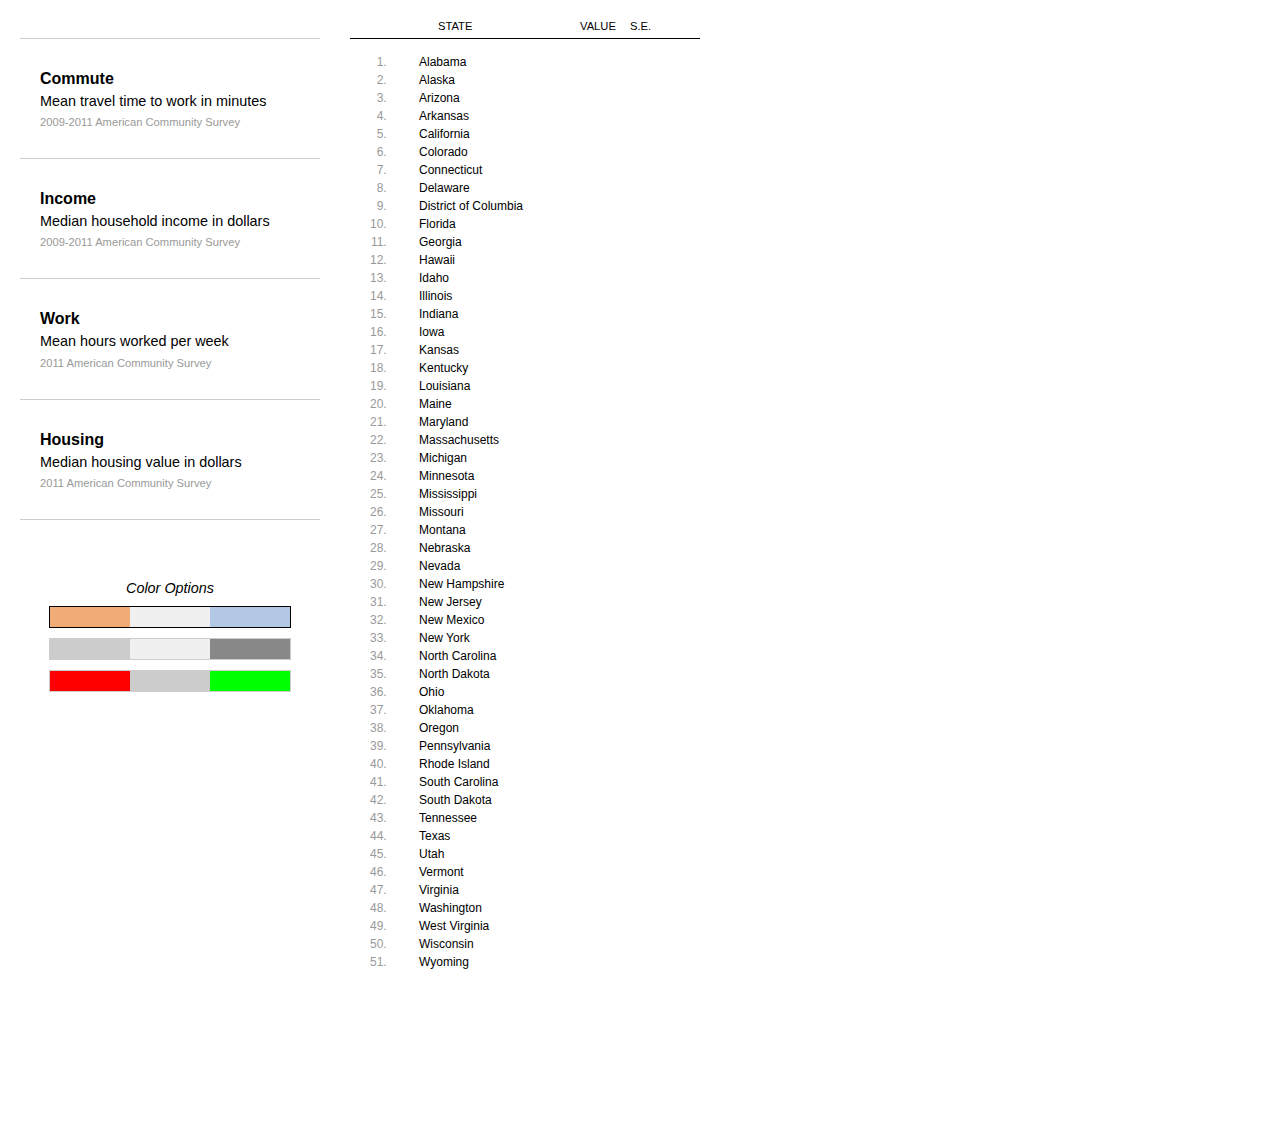
<file: 201409-sorted-list-tutorial/index.html>
<!DOCTYPE html PUBLIC "-//W3C//DTD HTML 4.01//EN"
   "http://www.w3.org/TR/html4/strict.dtd">

<html lang="en">
<head>
	<meta http-equiv="Content-Type" content="text/html; charset=utf-8">
	<title>Sorting List of Uncertainty</title>
	<link rel="stylesheet" href="./css/uncertainty.css" type="text/css" media="screen"/>
	<script src="./js/jquery-1.10.2.min.js"></script>
	<script src="./js/jquery.color.js"></script>
</head>
<body>
<div id="content">
    
    <div id="filters">
        <div class="dataset" data-filename="./data/mean-travel-time.json">
            <h2>Commute</h2>
            <div class="description">
                Mean travel time to work in minutes
            </div>
            <div class="source">2009-2011 American Community Survey</div>
        </div>
        <div class="dataset" data-filename="./data/median-household-income.json">
            <h2>Income</h2>
            <div class="description">
                Median household income in dollars
            </div>
            <div class="source">2009-2011 American Community Survey</div>
        </div>
        <div class="dataset" data-filename="./data/mean-hours-worked.json">
            <h2>Work</h2>
            <div class="description">
                Mean hours worked per week
            </div>
            <div class="source">2011 American Community Survey</div>
        </div>
        <div class="dataset" data-filename="./data/median-housing-value.json">
            <h2>Housing</h2>
            <div class="description">
                Median housing value in dollars
            </div>
            <div class="source">2011 American Community Survey</div>
        </div>
        
        
        <div id="color-schemes">
            <h3>Color Options</h2>
            
            <div id="blue-orange" class="scheme current" lo="#f1ac75" neu="#f0f0f0" hi="#b3c8e4">
                <div class="lo" style="background-color:#f1ac75"></div>
                <div class="neu" style="background-color:#f0f0f0"></div>
                <div class="hi" style="background-color:#b3c8e4"></div>
            </div>
            
            
            <div id="bw" class="scheme" lo="#ccc" neu="#f0f0f0" hi="#888">
                <div class="lo" style="background-color:#ccc"></div>
                <div class="neu" style="background-color:#f0f0f0"></div>
                <div class="hi" style="background-color:#888"></div>
            </div>
            
            <div id="red-green" class="scheme" lo="#ff0000" hi="#00ff00" neu="#ccc">
                <div class="lo" style="background-color:#ff0000"></div>
                <div class="neu" style="background-color:#ccc"></div>
                <div class="hi" style="background-color:#00ff00"></div>
            </div>
            
        </div><!-- @end color-schemes -->
        
    </div><!-- @end filters -->


    <div id="rankings">
        <div id="states-header">
            <span class="s">State</span>
            <span class="v">Value</span>
            <span class="se">S.E.</span>
        </div>
        
        <ol id="numranks"><li></li><li></li><li></li><li></li><li></li><li></li><li></li><li></li><li></li><li></li><li></li><li></li><li></li><li></li><li></li><li></li><li></li><li></li><li></li><li></li><li></li><li></li><li></li><li></li><li></li><li></li><li></li><li></li><li></li><li></li><li></li><li></li><li></li><li></li><li></li><li></li><li></li><li></li><li></li><li></li><li></li><li></li><li></li><li></li><li></li><li></li><li></li><li></li><li></li><li></li><li></li></ol>
        <ul id="states"><li id="AL">Alabama<div class="val"></div><div class="se"></div><div class="se"></div></li><li id="AK">Alaska<div class="val"></div><div class="se"></div><div class="se"></div></li><li id="AZ">Arizona<div class="val"></div><div class="se"></div><div class="se"></div></li><li id="AR">Arkansas<div class="val"></div><div class="se"></div></li><li id="CA">California<div class="val"></div><div class="se"></div></li><li id="CO">Colorado<div class="val"></div><div class="se"></div></li><li id="CT">Connecticut<div class="val"></div><div class="se"></div></li><li id="DE">Delaware<div class="val"></div><div class="se"></div></li><li id="DC">District of Columbia<div class="val"></div><div class="se"></div></li><li id="FL">Florida<div class="val"></div><div class="se"></div></li><li id="GA">Georgia<div class="val"></div><div class="se"></div></li><li id="HI">Hawaii<div class="val"></div><div class="se"></div></li><li id="ID">Idaho<div class="val"></div><div class="se"></div></li><li id="IL">Illinois<div class="val"></div><div class="se"></div></li><li id="IN">Indiana<div class="val"></div><div class="se"></div></li><li id="IA">Iowa<div class="val"></div><div class="se"></div></li><li id="KS">Kansas<div class="val"></div><div class="se"></div></li><li id="KY">Kentucky<div class="val"></div><div class="se"></div></li><li id="LA">Louisiana<div class="val"></div><div class="se"></div></li><li id="ME">Maine<div class="val"></div><div class="se"></div></li><li id="MD">Maryland<div class="val"></div><div class="se"></div></li><li id="MA">Massachusetts<div class="val"></div><div class="se"></div></li><li id="MI">Michigan<div class="val"></div><div class="se"></div></li><li id="MN">Minnesota<div class="val"></div><div class="se"></div></li><li id="MS">Mississippi<div class="val"></div><div class="se"></div></li><li id="MO">Missouri<div class="val"></div><div class="se"></div></li><li id="MT">Montana<div class="val"></div><div class="se"></div></li><li id="NE">Nebraska<div class="val"></div><div class="se"></div></li><li id="NV">Nevada<div class="val"></div><div class="se"></div></li><li id="NH">New Hampshire<div class="val"></div><div class="se"></div></li><li id="NJ">New Jersey<div class="val"></div><div class="se"></div></li><li id="NM">New Mexico<div class="val"></div><div class="se"></div></li><li id="NY">New York<div class="val"></div><div class="se"></div></li><li id="NC">North Carolina<div class="val"></div><div class="se"></div></li><li id="ND">North Dakota<div class="val"></div><div class="se"></div></li><li id="OH">Ohio<div class="val"></div><div class="se"></div></li><li id="OK">Oklahoma<div class="val"></div><div class="se"></div></li><li id="OR">Oregon<div class="val"></div><div class="se"></div></li><li id="PA">Pennsylvania<div class="val"></div><div class="se"></div></li><li id="RI">Rhode Island<div class="val"></div><div class="se"></div></li><li id="SC">South Carolina<div class="val"></div><div class="se"></div></li><li id="SD">South Dakota<div class="val"></div><div class="se"></div></li><li id="TN">Tennessee<div class="val"></div><div class="se"></div></li><li id="TX">Texas<div class="val"></div><div class="se"></div></li><li id="UT">Utah<div class="val"></div><div class="se"></div></li><li id="VT">Vermont<div class="val"></div><div class="se"></div></li><li id="VA">Virginia<div class="val"></div><div class="se"></div></li><li id="WA">Washington<div class="val"></div><div class="se"></div></li><li id="WV">West Virginia<div class="val"></div><div class="se"></div></li><li id="WI">Wisconsin<div class="val"></div><div class="se"></div></li><li id="WY">Wyoming<div class="val"></div><div class="se"></div></li></ul>
        
        <div class="clr"></div>
    </div>

    
    <div class="clr"></div>

    <script type="text/javascript">
    function commaSeparateNumber(val){
        while (/(\d+)(\d{3})/.test(val.toString())){
          val = val.toString().replace(/(\d+)(\d{3})/, '$1'+','+'$2');
        }
        return val;
      }
    
    $(document).ready(function() {
        
        var currentState = null;
        var holdState = false;
        var sortedStates;
        
        loCol = $('.scheme.current').attr('lo');
        neuCol = $('.scheme.current').attr('neu');
        hiCol = $('.scheme.current').attr('hi');
        
        
        $("#states li").each(function(i) {
            var abbrev = $(this).attr('id');
            var itemHeight = parseInt( $(this).css('height') );
            var itemPadding = parseInt( $(this).css('padding-top') );
            var offset = i * itemHeight + 2*i*itemPadding;
            $('#'+abbrev).css('top', offset);
        });
        
        
        $('#states li').click(function() {
            if ($(this).attr('id') == currentState && holdState) {  // Toggling current state
                $(this).removeClass('hold');
                holdState = false;
            } else if (holdState) {                                 // Changing states
                $('#states li').removeClass('hold');
                $(this).addClass('hold');
                currentState = $(this).attr('id');
            } else {                                                // First state selected
                $(this).addClass('hold');
                holdState = true;
                currentState = $(this).attr('id');
            }

            if (holdState) {
                var id = $(this).attr('id');
                currentState = id;

                var val = parseFloat( $(this).attr('val') );
                var se = parseFloat( $(this).attr('se') );
                var rangeMin = val - 3*se;
                var rangeMax = val + 3*se;

                $.each(sortedStates, function(i) {
                    var stateVal = parseFloat( $(this).attr('val') );
                    var stateSE = parseFloat( $(this).attr('se') );
                    var stateMin = stateVal - 3 * stateSE;
                    var stateMax = stateVal + 3 * stateSE;

                    // Color states based on range
                    if ($(this).attr('id') != id) {
                        // If not significantly different
                        if ( (rangeMin <= stateMax && stateMin <= rangeMax) ) {
                            $(this).animate({'backgroundColor': neuCol }, 200);
                        } else if (stateVal < val) {
                            $(this).animate({'backgroundColor': loCol }, 200);
                        } else {
                            $(this).animate({'backgroundColor': hiCol }, 200);
                        }
                    }
                });

                $(this).css('background', '#ffffff');
            }
        });
        
        
        // Mouseover activity
        $("#states li").mouseover(function() {
            
            if (!holdState) {
                var id = $(this).attr('id');
                currentState = id;

                var val = parseFloat( $(this).attr('val') );
                var se = parseFloat( $(this).attr('se') );
                var rangeMin = val - 3*se;
                var rangeMax = val + 3*se;

                $.each(sortedStates, function(i) {
                    var stateVal = parseFloat( $(this).attr('val') );
                    var stateSE = parseFloat( $(this).attr('se') );
                    var stateMin = stateVal - 3 * stateSE;
                    var stateMax = stateVal + 3 * stateSE;

                    // Color states based on range
                    if ($(this).attr('id') != id) {
                        // If not significantly different
                        if ( (rangeMin <= stateMax && stateMin <= rangeMax) ) {
                            $(this).css('background', neuCol);
                        } else if (stateVal < val) {
                            $(this).css('background', loCol);
                        } else {
                            $(this).css('background', hiCol);
                        }
                    }

                });

                $(this).css('background', '#ffffff');
            }
            
        });
        
        
        
        // Clicking filters
        $('#filters .dataset').click(function() {
            
            $('.dataset.current').removeClass('current');
            $(this).addClass('current');
            
            // Load data
            $.get($(this).attr('data-filename'), function(data) {
                
                // Populate with values
                $.each(data, function() {
                    $("#states #"+this.abbrev).attr({ val: this.val, se:this.se });
                    $("#states #"+this.abbrev+' .val').html(commaSeparateNumber(this.val));
                    $("#states #"+this.abbrev+' .se').html(commaSeparateNumber(this.se));
                    
                });

                // Sorting
                sortedStates = $('#states li').sort(function (a,b) {
                    var contentA = parseFloat( $(a).attr('val') );
                    var contentB = parseFloat( $(b).attr('val') );
                    return (contentA > contentB) ? -1 : (contentA < contentB) ? 1 : 0;            
                });

                // Arrange by the sort
                // $('#states li').css('position', 'absolute');
                $.each(sortedStates, function(i) {
                    var abbrev = $(this).attr('id');
                    var itemHeight = parseInt( $(this).css('height') );
                    var itemPadding = parseInt( $(this).css('padding-top') );
                    var offset = i * itemHeight + 2*i*itemPadding;
                    $('#'+abbrev).animate({'top': offset }, 500);
                });

                
                // If a state selected already
                if (currentState != null) {
                    
                    var val = parseFloat( $('#'+currentState).attr('val') );
                    var se = parseFloat( $('#'+currentState).attr('se') );
                    var rangeMin = val - 3*se;
                    var rangeMax = val + 3*se;
                    
                    $.each(sortedStates, function(i) {
                        var stateVal = parseFloat( $(this).attr('val') );
                        var stateSE = parseFloat( $(this).attr('se') );
                        var stateMin = stateVal - 3 * stateSE;
                        var stateMax = stateVal + 3 * stateSE;

                        // Color states based on range
                        if ($(this).attr('id') != currentState) {
                            // If not significantly different
                            if ( (rangeMin <= stateMax && stateMin <= rangeMax) ) {
                                $(this).css('background', neuCol);
                            } else if (stateVal < val) {
                                $(this).css('background', loCol);
                            } else {
                                $(this).css('background', hiCol);
                            }
                        }
                    });
                } // @end if state selected

            }, dataType='json');
            
            
        }); // @end clicking filters
        


        // Changing color schems
        $("#color-schemes .scheme").click(function() {
            loCol = $(this).attr('lo');
            neuCol = $(this).attr('neu');
            hiCol = $(this).attr('hi');
            
            $('#color-schemes .scheme.current').removeClass('current');
            $(this).addClass('current');
            
            // If a state selected already
            if (currentState != null) {
                
                var val = parseFloat( $('#'+currentState).attr('val') );
                var se = parseFloat( $('#'+currentState).attr('se') );
                var rangeMin = val - 3*se;
                var rangeMax = val + 3*se;
                
                $.each(sortedStates, function(i) {
                    var stateVal = parseFloat( $(this).attr('val') );
                    var stateSE = parseFloat( $(this).attr('se') );
                    var stateMin = stateVal - 3 * stateSE;
                    var stateMax = stateVal + 3 * stateSE;

                    // Color states based on range
                    if ($(this).attr('id') != currentState) {
                        // If not significantly different
                        if ( (rangeMin <= stateMax && stateMin <= rangeMax) ) {
                            $(this).animate({'backgroundColor': neuCol }, 200);
                        } else if (stateVal < val) {
                            $(this).animate({'backgroundColor': loCol }, 200);
                        } else {
                            $(this).animate({'backgroundColor': hiCol }, 200);
                        }
                    }
                });
            } // @end if state selected
        });

        
    }); // @end document ready
    </script>
    
</div><!-- @end #content -->
</body>
</html>
</file>
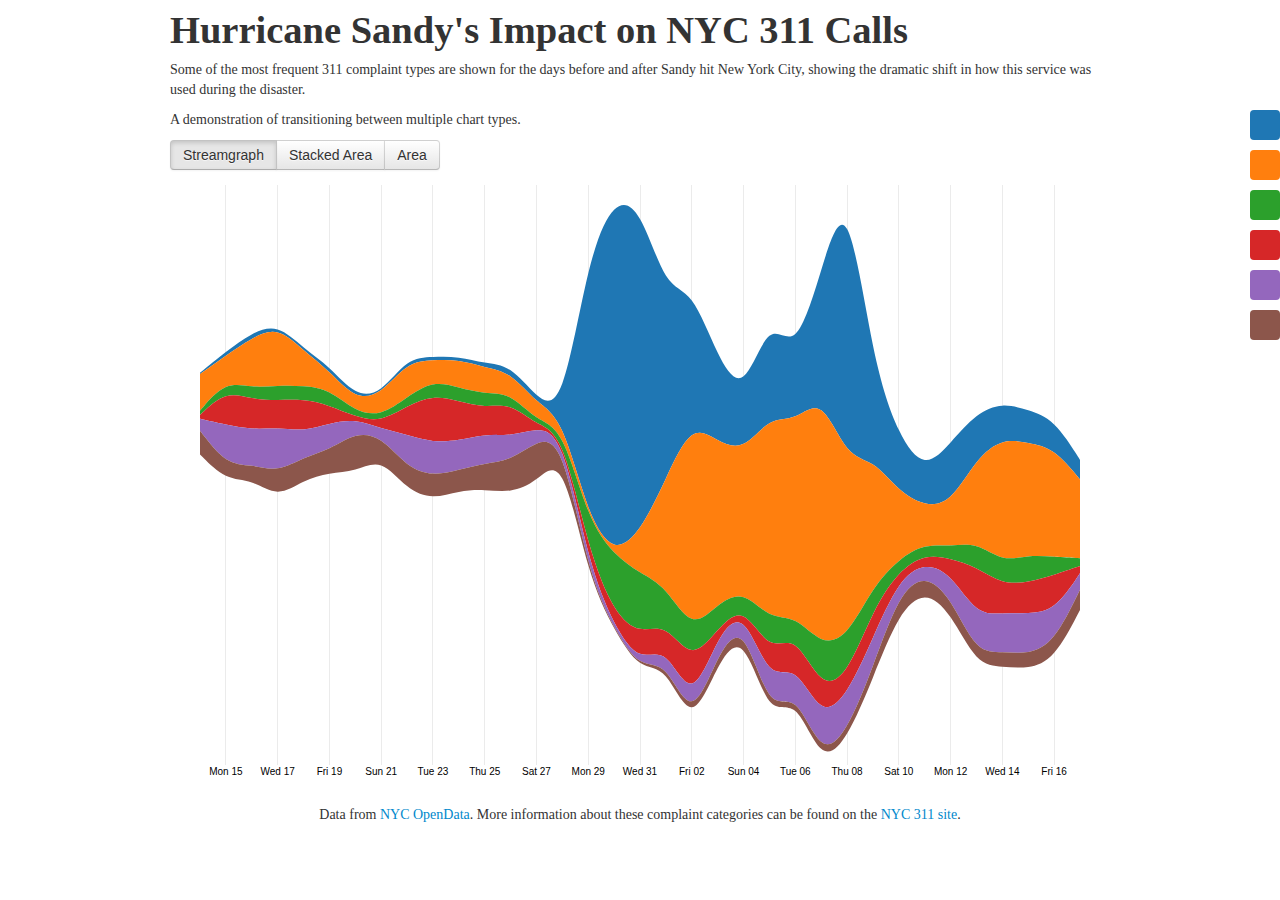
<file: chart_transitions_demo/index.html>
<!doctype html>
<!--[if lt IE 7]> <html class="no-js ie6 oldie" lang="en"> <![endif]-->
<!--[if IE 7]>    <html class="no-js ie7 oldie" lang="en"> <![endif]-->
<!--[if IE 8]>    <html class="no-js ie8 oldie" lang="en"> <![endif]-->
<!--[if gt IE 8]><!--> <html class="no-js" lang="en"> <!--<![endif]-->
<head>
  <meta charset="utf-8">
  <meta http-equiv="X-UA-Compatible" content="IE=edge,chrome=1">

  <title>Demo: How to Animate Transition Between Multiple Charts</title>
  <meta name="description" content="Demo for How to Animate Transition Between Multiple Charts tutorial">
  <meta name="author" content="Jim Vallandingham">

  <meta name="viewport" content="width=device-width,initial-scale=1">

  <link rel="stylesheet" href="css/bootstrap.min.css">
  <link rel="stylesheet" href="css/style.css">

  <script src="js/libs/modernizr-2.0.6.min.js"></script>
</head>

<body>

  <div id="container" class="container">
    <header>
    <h1>Hurricane Sandy's Impact on NYC 311 Calls</h1>
    <p>Some of the most frequent 311 complaint types are shown for the days before and after Sandy hit New York City, showing the dramatic shift in how this service was used during the disaster.</p><p>A demonstration of transitioning between multiple chart types.</p>
    </header>
    <div id="main" role="main">
      <div class="btn-group" data-toggle="buttons-radio">
        <button type="button" id="stream" class="btn active switch">Streamgraph</button>
        <button type="button" id="stack" class="btn switch">Stacked Area</button>
        <button type="button" id="area" class="btn switch">Area</button>
      </div>
      <div id="vis"></div>
    </div>
    <footer>
    <p>Data from <a href="https://nycopendata.socrata.com/Social-Services/311-Service-Requests-from-2010-to-Present/erm2-nwe9">NYC OpenData</a>. More information about these complaint categories can be found on the <a href="http://www.nyc.gov/apps/311/allServices.htm?requestType=Navigation">NYC 311 site</a>.</p>
    </footer>
  </div> <!--! end of #container -->
  <div id="legend"></div>

  <script src="js/libs/jquery-1.7.2.min.js"></script>
  <script defer src="js/plugins.js"></script>
  <script src="js/libs/coffee-script.js"></script>
  <script src="js/libs/bootstrap.min.js"></script>
  <script src="js/libs/d3.v3.js"></script>
  <script type="text/coffeescript" src="coffee/vis.coffee"></script>

  <script> // Change UA-XXXXX-X to be your site's ID
    window._gaq = [['_setAccount','UA-26518241-3'],['_trackPageview'],['_trackPageLoadTime']];
    Modernizr.load({
      load: ('https:' == location.protocol ? '//ssl' : '//www') + '.google-analytics.com/ga.js'
    });
  </script>


  <!--[if lt IE 7 ]>
    <script src="//ajax.googleapis.com/ajax/libs/chrome-frame/1.0.3/CFInstall.min.js"></script>
    <script>window.attachEvent('onload',function(){CFInstall.check({mode:'overlay'})})</script>
  <![endif]-->
  
</body>
</html>
</file>
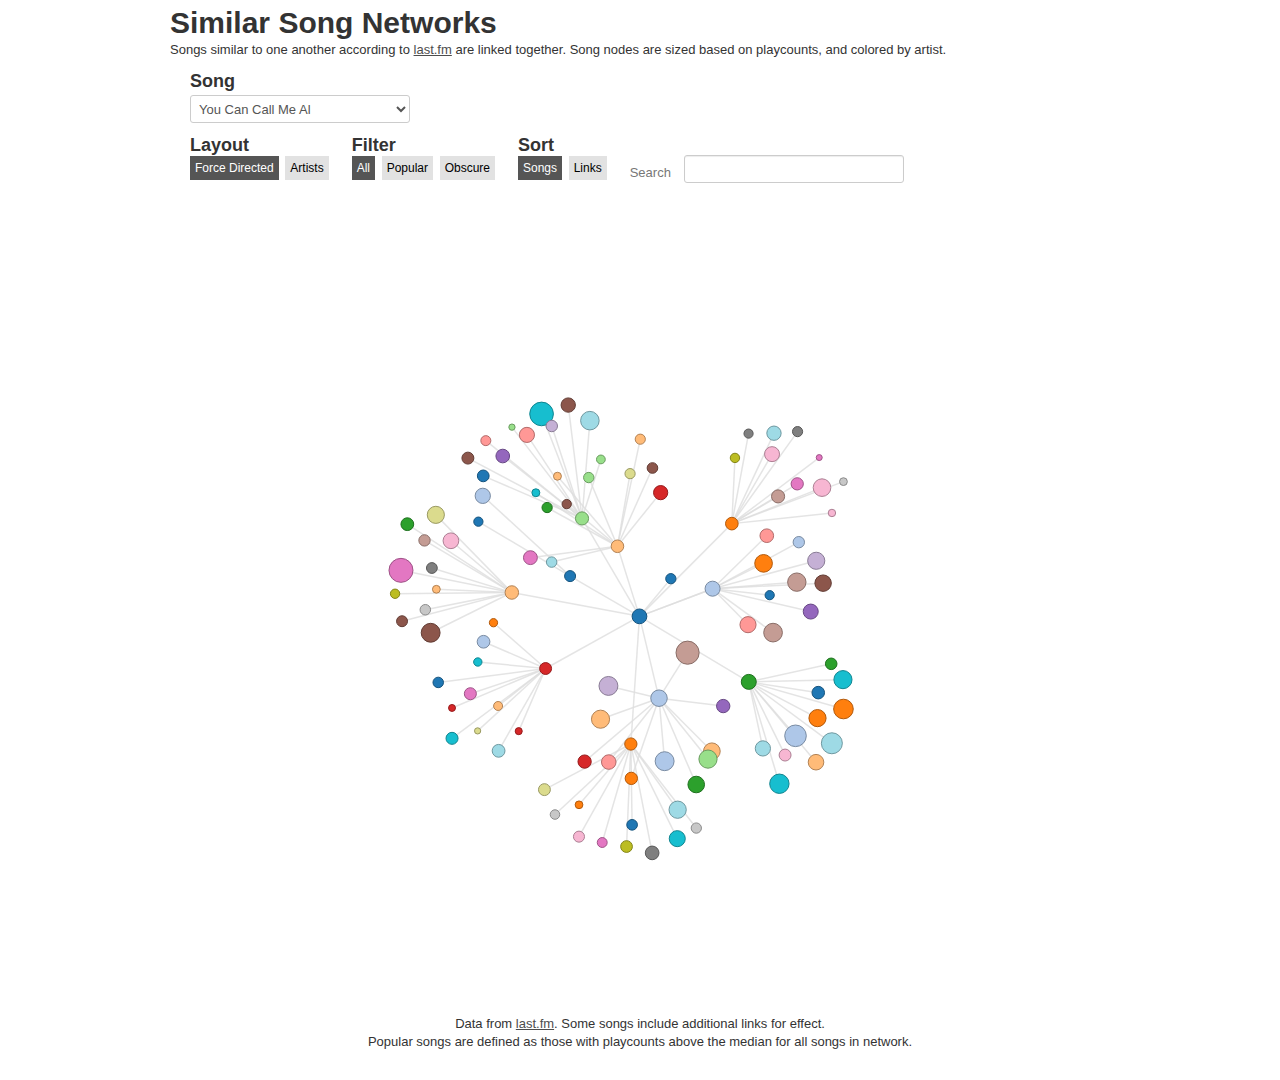
<file: interactive_network_demo/index.html>
<!doctype html>
<!--[if lt IE 7]> <html class="no-js ie6 oldie" lang="en"> <![endif]-->
<!--[if IE 7]>    <html class="no-js ie7 oldie" lang="en"> <![endif]-->
<!--[if IE 8]>    <html class="no-js ie8 oldie" lang="en"> <![endif]-->
<!--[if gt IE 8]><!--> <html class="no-js" lang="en"> <!--<![endif]-->
<head>
  <meta charset="utf-8">
  <meta http-equiv="X-UA-Compatible" content="IE=edge,chrome=1">

  <title>Song Networks: Interative Network Tutorial</title>
  <meta name="description" content="Demo for How to Build an Interactive Network Visualization.">
  <meta name="author" content="Jim Vallandingham">

  <meta name="viewport" content="width=device-width,initial-scale=1">

  <!-- CSS concatenated and minified via ant build script-->
  <link rel="stylesheet" href="css/reset.css">
  <link rel="stylesheet" href="css/bootstrap.min.css">
  <link rel="stylesheet" href="css/style.css">
  <!-- end CSS-->

  <script src="js/libs/modernizr-2.0.6.min.js"></script>
</head>

<body>

  <div id="container" class="container">
    <header>
    <h1>Similar Song Networks</h1>
    <p>Songs similar to one another according to <a href="http://www.last.fm/api">last.fm</a> are linked together. Song nodes are sized based on playcounts, and colored by artist.</p>
    </header>

      <div id="song_selection" class="control">
        <h3>Song</h3>
        <select id="song_select">
          <option value="call_me_al.json">You Can Call Me Al</option>
          <option value="sledgehammer_2_rounds.json">Sledgehammer</option>
          <option value="poker_face.json">Poker Face</option>
          <option value="jolene.json">Jolene</option>
          <option value="helplessness_blues.json">Helplessness Blues</option>
          <option value="she_said.json">She Said She Said</option>
          <option value="short_skirt.json">Short Skirt, Long Jacket</option>
        </select>

      </div>
    <div id="controls">
      <div id="layouts" class="control">
        <h3>Layout</h3>
        <a id="force" class="active">Force Directed</a>
        <a id="radial">Artists</a>
      </div>
      <div id="filters" class="control">
        <h3>Filter</h3>
        <a id="all" class="active">All</a>
        <a id="popular">Popular</a>
        <a id="obscure">Obscure</a>
      </div>
      <div id="sorts" class="control">
        <h3>Sort</h3>
        <a id="songs" class="active">Songs</a>
        <a id="links">Links</a>
      </div>
      <div id="search_section" class="control">
        <form id="search_form" action=""  method="post">
          <p class="search_title">Search <input type="text" class="text-input" id="search" value="" /></p>
        </form>
      </div>
    <div id="main" role="main">
      <div id="vis"></div>
    </div>
    <footer>
    <p>Data from <a href="http://www.last.fm/api/show/track.getSimilar">last.fm</a>. Some songs include additional links for effect.<br/>Popular songs are defined as those with playcounts above the median for all songs in network.</p>

    </footer>
  </div> <!--! end of #container -->


  <!-- <script src="//ajax.googleapis.com/ajax/libs/jquery/1.7.2/jquery.min.js"></script> -->
  <script>window.jQuery || document.write('<script src="js/libs/jquery-1.7.2.min.js"><\/script>')</script>


  <script defer src="js/plugins.js"></script>
  <script defer src="js/script.js"></script>
  <script src="js/libs/coffee-script.js"></script>
  <script src="js/libs/d3.v2.js"></script>
  <script src="js/Tooltip.js"></script>
  <script type="text/coffeescript" src="coffee/vis.coffee"></script>

  <script> // Change UA-XXXXX-X to be your site's ID
    window._gaq = [['_setAccount','UAXXXXXXXX1'],['_trackPageview'],['_trackPageLoadTime']];
    Modernizr.load({
      load: ('https:' == location.protocol ? '//ssl' : '//www') + '.google-analytics.com/ga.js'
    });
  </script>


  <!--[if lt IE 7 ]>
    <script src="//ajax.googleapis.com/ajax/libs/chrome-frame/1.0.3/CFInstall.min.js"></script>
    <script>window.attachEvent('onload',function(){CFInstall.check({mode:'overlay'})})</script>
  <![endif]-->
  
</body>
</html>
</file>
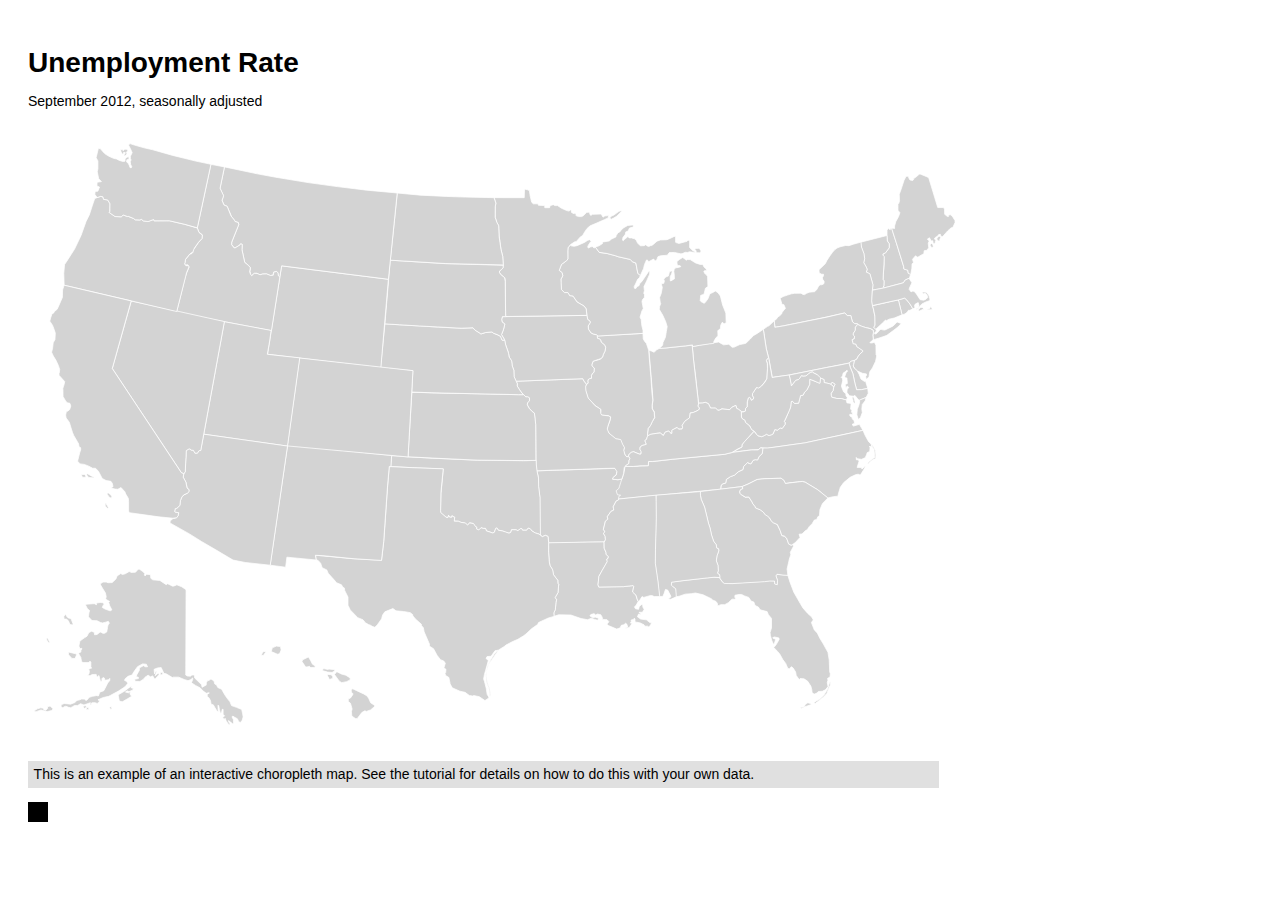
<file: interactivemap/index.html>
<!DOCTYPE html PUBLIC "-//W3C//DTD HTML 4.01//EN" "http://www.w3.org/TR/html4/strict.dtd">
<html lang="en">
<head>
       <title>Interactive Choropleth Map</title>
       <link rel="stylesheet" type="text/css" href="http://media.flowingdata.com/css/reset.css">
       <link rel="stylesheet" type="text/css" href="unemp.css">
       <script src="http://media.flowingdata.com/js/jquery-1.4.4.min.js" type="text/javascript" charset="utf-8"></script>
       <script src="raphael-min.js" type="text/javascript" charset="utf-8"></script>
       
</head>
<body>
<div id="mainwrapper">
        
    <div id="leadin">
        <h1>Unemployment Rate</h1>
        <p>September 2012, seasonally adjusted</p>
    </div>

    <div id="map"></div>
        
    <div class="clr"></div>
        
    <div id="direct">
        <p>This is an example of an interactive choropleth map. See the tutorial for details on how to do this with your own data.</p>
    </div>

    <div id="tooltip"></div>
    
    <div id="debug"></div>
</div>
    
<script src="blankmap.js" type="text/javascript" charset="utf-8"></script>
<script type="text/javascript" charset="utf-8">

// Helper function to determine color. Currently a blue-gray color scheme.
function getColor(val) {
       
       if (val < 5) {    
           var col = "#d0d3db"; //"#f4e572"; //"#6f6409"; //"#fda6b5"; //"#b4e68d"; //"#e5e5e5"; 
       } else if (val < 7) {
           var col = "#a9afbe"; //"#ddc611"; //"#fb3154"; //"#8fda56"; //"#c3c3c3"; 
       } else if (val < 9) {
           var col = "#677189"; //"#9f8e0d"; //"#a1031f"; //"#64b427"; //"#999"; 
       } else {
           var col = "#434958"; //"#6f6409"; //"#5e0212"; //"#356015"; //"#4c4c4c"; 
       }
       return(col);
    
} // @end getColor


$(document).ready(function () {
           
    // Load the data.       
    $.getJSON('unemp.json', function(data) {
            
           var tooltip = $("#tooltip").hide();
           var tiphtml = "";
           var over = false;
           
           // Store data by state abbreviation.            
           var unemp = {};
           $.each(data.states, function(i,state) {    
               // $("#debug").append(state.name);
               unemp[state.abbrev] = { "name":state.name, "val":state.unemprate };
           }); // @end each
           
           // Set properties for each state.
           for (var i=0; i < states.length; i++) {
               var s = states[i];
               var id = s.data("id");
               if (id == "SP") { id = "MI"; } // A hack to deal with two-part Michigan in SVG
               
               // Set state color.
               s.attr({
                   fill: getColor(unemp[id].val),
                   // fill: "#d6d6d6",
                   stroke: "#fff" 
               });
               
               // Highlight state and show tooltip on mouse over.
               s.mouseover(function() {
                   this.toFront();
                   var abbrev = this.data("id");
                   if (abbrev == 'SP' || abbrev == 'MI') {
                       SP.attr({
                           stroke: "#000",
                           'stroke-width': '2'
                       });
                       MI.attr({
                           stroke: "#000",
                           'stroke-width': '2'
                       });
                   } else {
                       this.attr({
                           stroke: "#000",
                           'stroke-width': '2'
                       });
                   }
                   tiphtml = '<h3>'+unemp[abbrev].name+'</h3><p>Unemployment rate: '+unemp[abbrev].val+'%</p>';
                   over = true;
                   $(tooltip).show();
               });
        
                   
               // Remove highlight and tool tip.
               s.mouseout(function() {
                   var abbrev = this.data("id");
                   if (abbrev == 'SP' || abbrev == 'MI') {
                       SP.attr({
                           stroke: "#fff",
                           'stroke-width': "1"
                       });
                       MI.attr({
                           stroke: "#fff",
                           'stroke-width': "1"
                       });
                   } else {
                       this.attr({
                           stroke: "#fff",
                           'stroke-width': "1"
                       });
                   }
                   over = false;
                   $(tooltip).hide();
               });
               
            } // @end for loop
           
           
            // Set tooltip text and position.
            $(document).mousemove(function(e) {
                if (over) {
                    $(tooltip).css("left", e.clientX+15).css("top", e.clientY+15);
                    $(tooltip).html(tiphtml);
                }
            });
            
            
            
    }); // @end getJSON
});  // @end ready    
</script>
<script src="zoomandpan.js" type="text/javascript" charset="utf-8"></script>
</body>
</html>
</file>
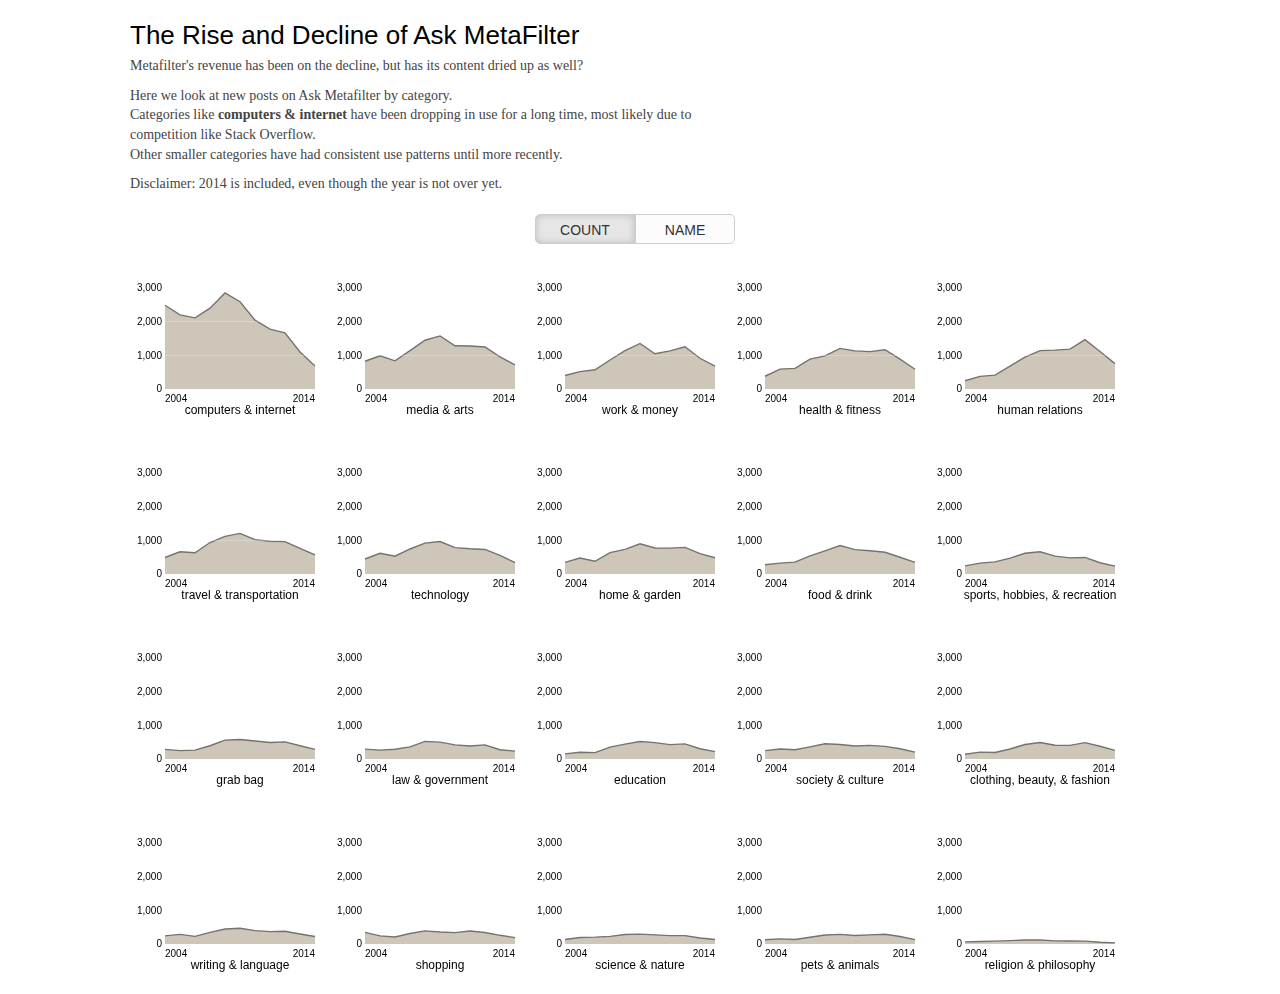
<file: linked_small_multiples/index.html>
<!doctype html>
<!--[if lt IE 7]> <html class="no-js ie6 oldie" lang="en"> <![endif]-->
<!--[if IE 7]>    <html class="no-js ie7 oldie" lang="en"> <![endif]-->
<!--[if IE 8]>    <html class="no-js ie8 oldie" lang="en"> <![endif]-->
<!--[if gt IE 8]><!--> <html class="no-js" lang="en"> <!--<![endif]-->
<head>
  <meta charset="utf-8">
  <meta http-equiv="X-UA-Compatible" content="IE=edge,chrome=1">

  <title>Ask Metafilter Small Multiples</title>
  <meta name="description" content="Spliting up new Ask Metafilter posts by category to see trends.">
  <meta name="author" content="Jim Vallandingham">

  <meta name="viewport" content="width=device-width, initial-scale=1.0">

  <link rel="stylesheet" href="css/bootstrap.min.css">
  <link rel="stylesheet" href="css/style.css">

  <script src="js/libs/modernizr-2.0.6.min.js"></script>
</head>

<body>

  <div class="container">
    <h1>The Rise and Decline of Ask MetaFilter</h1>
    <div id="lead">
      <p>Metafilter's revenue has been on the decline, but has its content dried up as well?</p>
      <p>Here we look at new posts on Ask Metafilter by category.<br/>Categories like <strong>computers &amp; internet</strong> have been dropping in use for a long time, most likely due to competition like Stack Overflow.<br/>Other smaller categories have had consistent use patterns until more recently.</p>
      <p>Disclaimer: 2014 is included, even though the year is not over yet.</p>
    </div>
    <div id="main">
      <div id="button-wrap">
        <div id="count" class="button active">COUNT</div>
        <div id="name" class="button">NAME</div>
      </div>
      
      <div id="vis"></div>
    </div>
  </div> <!--! end of #container -->


  <!-- <script src="//ajax.googleapis.com/ajax/libs/jquery/1.7.2/jquery.min.js"></script> -->
  <script>window.jQuery || document.write('<script src="js/libs/jquery-1.7.2.min.js"><\/script>')</script>


  <script src="js/libs/coffee-script.js"></script>
  <script src="js/libs/isotope.pkgd.min.js"></script>
  <script src="js/libs/d3.js"></script>
  <script src="js/libs/queue.min.js"></script>
  <script type="text/coffeescript" src="coffee/small_multiples.coffee"></script>
  <script type="text/javascript">
    $(document).ready(function() {
    });
  </script>


  <script> // Change UA-XXXXX-X to be your site's ID
    window._gaq = [['_setAccount','UAXXXXXXXX1'],['_trackPageview'],['_trackPageLoadTime']];
    Modernizr.load({
      load: ('https:' == location.protocol ? '//ssl' : '//www') + '.google-analytics.com/ga.js'
    });
  </script>


  <!--[if lt IE 7 ]>
    <script src="//ajax.googleapis.com/ajax/libs/chrome-frame/1.0.3/CFInstall.min.js"></script>
    <script>window.attachEvent('onload',function(){CFInstall.check({mode:'overlay'})})</script>
  <![endif]-->
  
</body>
</html>
</file>
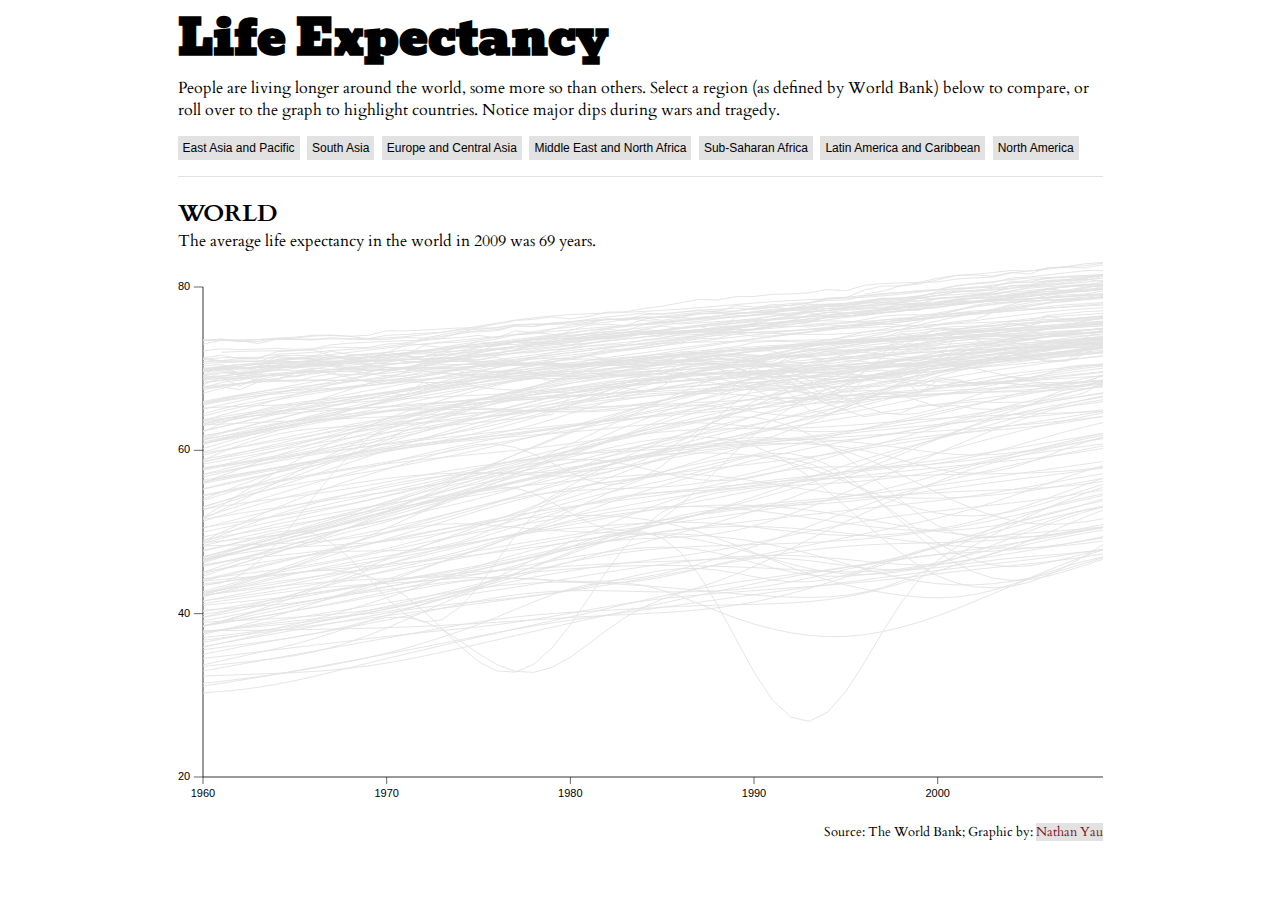
<file: time-series-tutorial/index.html>
<!DOCTYPE html>
<html>
  <head>
    <title>Life Expectancy</title>
	<link rel="stylesheet" type="text/css" href="./life.css" />
    <script type="text/javascript" src="./js/jquery-1.4.4.min.js"></script>
	<script type="text/javascript" src="./js/d3.js"></script>
	<script type="text/javascript" src="./js/d3.time.js"></script>
	<script type="text/javascript" src="./js/d3.csv.js"></script>
	
	<link href='http://fonts.googleapis.com/css?family=Bevan|Cardo' rel='stylesheet' type='text/css'>
  </head>
<body>
<div id="main-wrapper">
    <div id="content">
        <h1>Life Expectancy</h1>
        <p>People are living longer around the world, some more so than others. Select a region (as defined by World Bank) below to compare, or roll over to the graph to highlight countries. Notice major dips during wars and tragedy.</p>
        
        <div id="filters">
            <a id="EAS">East Asia and Pacific</a>
            <a id="SAS">South Asia</a>
            <a id="ECS">Europe and Central Asia</a>
            <a id="MEA">Middle East and North Africa</a>
            <a id="SSF">Sub-Saharan Africa</a>
            <a id="LCN">Latin America and Caribbean</a>
            <a id="NAC">North America</a>
        </div><!-- @end #filters -->

        <div id="blurb">
            <div id="default-blurb">
                <h2>World</h2>
                <p>The average life expectancy in the world in 2009 was 69 years.</p>
            </div>
            <div id="blurb-content"></div>
        </div>

        <div id="vis"></div>
        <div id="cite">Source: The World Bank; Graphic by: <a href="http://flowingdata.com">Nathan Yau</a></div>
        
    </div><!-- @end content -->
</div><!-- @end #main-wrapper -->

<script type="text/javascript" src="./life.js"></script>

</body>
</html>
</file>
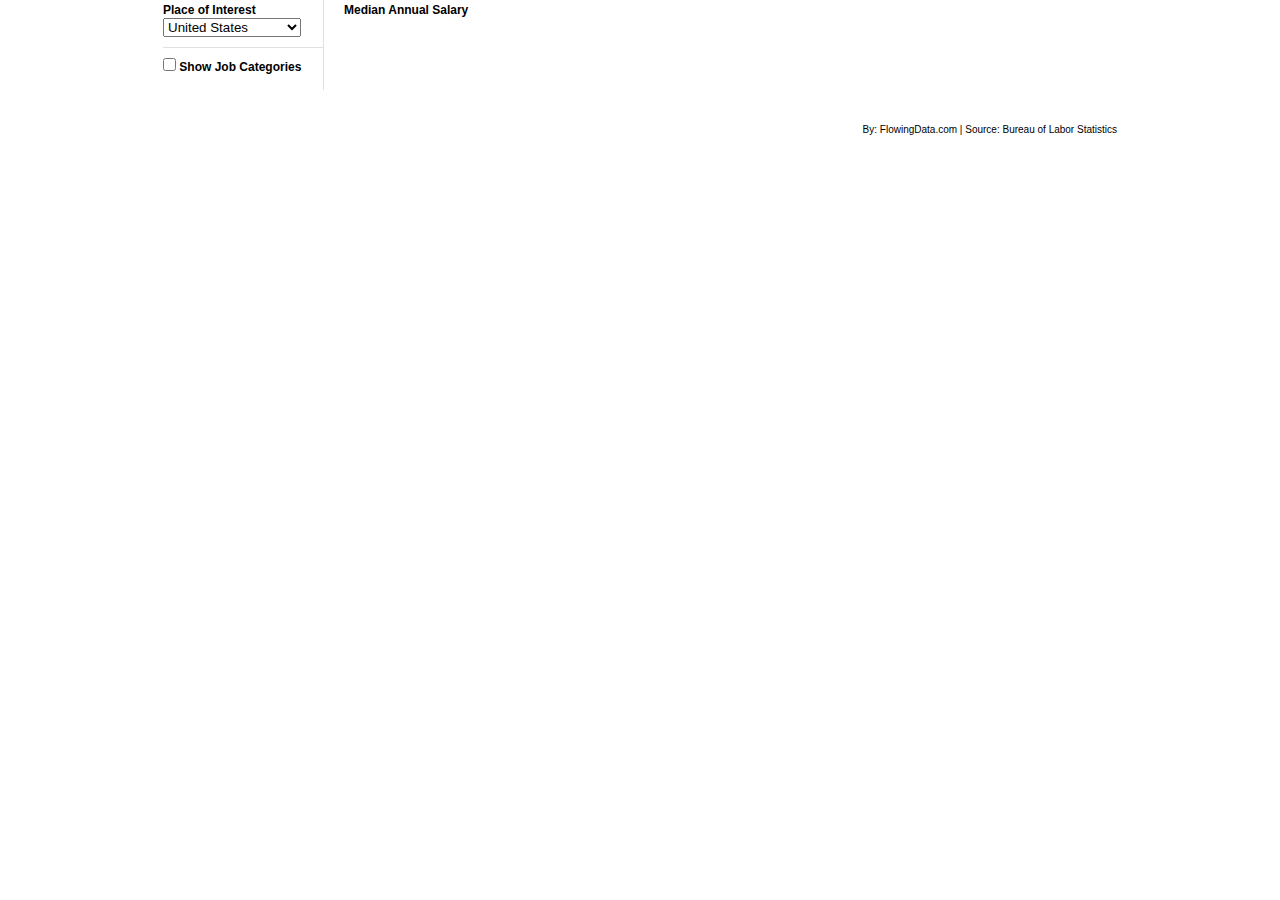
<file: treemap-interactive/index.html>
<!DOCTYPE html>
<meta charset="utf-8">
<link rel="stylesheet" href="./css/style.css" type="text/css" media="screen"/>


<div id="filters">
    
    <div id="leftfilters">
        <div id="stateselect">
            <label for="statesmenu">Place of Interest</label>
            <select name="statesmenu">
                <option value="nat">United States</option>
                <option disabled>─────────</option>
                <option value="AL">Alabama</option><option value="AK">Alaska</option><option value="AZ">Arizona</option><option value="AR">Arkansas</option><option value="CA">California</option><option value="CO">Colorado</option><option value="CT">Connecticut</option><option value="DE">Delaware</option><option value="DC">District of Columbia</option><option value="FL">Florida</option><option value="GA">Georgia</option><option value="HI">Hawaii</option><option value="ID">Idaho</option><option value="IL">Illinois</option><option value="IN">Indiana</option><option value="IA">Iowa</option><option value="KS">Kansas</option><option value="KY">Kentucky</option><option value="LA">Louisiana</option><option value="ME">Maine</option><option value="MD">Maryland</option><option value="MA">Massachusetts</option><option value="MI">Michigan</option><option value="MN">Minnesota</option><option value="MS">Mississippi</option><option value="MO">Missouri</option><option value="MT">Montana</option><option value="NE">Nebraska</option><option value="NV">Nevada</option><option value="NH">New Hampshire</option><option value="NJ">New Jersey</option><option value="NM">New Mexico</option><option value="NY">New York</option><option value="NC">North Carolina</option><option value="ND">North Dakota</option><option value="OH">Ohio</option><option value="OK">Oklahoma</option><option value="OR">Oregon</option><option value="PA">Pennsylvania</option><option value="RI">Rhode Island</option><option value="SC">South Carolina</option><option value="SD">South Dakota</option><option value="TN">Tennessee</option><option value="TX">Texas</option><option value="UT">Utah</option><option value="VT">Vermont</option><option value="VA">Virginia</option><option value="WA">Washington</option><option value="WV">West Virginia</option><option value="WI">Wisconsin</option><option value="WY">Wyoming</option>
                <option disabled>─────────</option>
                <option value="GU">Guam</option><option value="PR">Puerto Rico</option><option value="VI">Virgin Islands</option>
            </select>
        </div><!-- @end #stateselect -->

        <div id="showjobcats">
            <form>
              <input type="checkbox" name="parentcheck" value="on" id="parentcheck" />
              <label for="parentcheck">Show Job Categories</label>
            </form>
        </div><!-- @end #showjobcats -->
    </div><!-- @end #leftfilters -->

    <div id="rightfilters">
        <div id="sliderholder">
            <label>Median Annual Salary</label>
        </div>
    </div><!-- @end #rightfilters -->
    
    <div class="clr"></div>
</div><!-- @end #filters -->

<div id="jobs">
    <div id="treemapholder"></div>
    <div id="tooltip" class="hidden">
        <div id="jobgroup"></div>
        <div id="jobtitle"></div>
        <div id="jobsalary"></div>
        <div id="jobemptot"></div>
    </div>
    <div id="loadprogress">Loading Data&hellip;<br /><span class="progvalue">0</span>%</div>
</div><!-- @end #jobs -->


<div id="credits">
    By: FlowingData.com | Source: Bureau of Labor Statistics
</div><!-- @end #credits -->


<script src="http://d3js.org/d3.v3.min.js"></script>
<script>
var margin = {top: 40, right: 0, bottom: 10, left: 0},
    width = 954,
    height = 600;

var currState = 'nat';
var medCutoff = 40000;
var showParentLab = false;
var currOcc = null;

var treemap = d3.layout.treemap()
    .size([width, height])
    .sticky(true)
    .padding(2)
    .sort(function(a, b) { return a.value - b.value; })
    .value(function(d) { return d[currState]; });
    
var div = d3.select("body #treemapholder").append("div")
    .attr("id", "treemap")
    .style("position", "relative")
    .style("width", (width + margin.left + margin.right) + "px")
    .style("height", (height + margin.top + margin.bottom) + "px")
    .style("left", margin.left + "px")
    .style("top", margin.top + "px");


// Load the employment data
d3.json("data/occs2013.json")
    
    // Show loading progress for data file
    .on("progress", function() {
        d3.select("#loadprogress .progvalue").text(Math.round(100 * d3.event.loaded / 1075072));
    })
    .get(function(error, root) {
        d3.select("#loadprogress").remove();
        var node = div.datum(root).selectAll(".node")
            .data(treemap.nodes)
            .enter().append("div")
                .attr("class", function(d) { return d.children ? "parent node" : "node"; })
                .attr("id", function(d) { return 'occnode' + d.ocode })
                .call(position);


        // Append labels to wider rectangles
        var label = node.append("div")
            .attr("class", "childlabel")
            .text(function(d) {
                if (d.children || d.dx*d.dy < 800) { return null; }
                else { return d.name; }
            });


        // Append group labels on top
        d3.selectAll(".parent").data().map(function(d) {  
            if (d.name === "occs") return null;
            if (d.dx <= 22) return null;
            if (d.dy <= 22) return null;
                div.append("div")
                    .text(d.name)
                    .style("left", d.x + "px")
                    .style("top", d.y + "px")
                    .style("width", (d.dx-22) + "px")
                    .style("height", (d.dy-22) + "px")
                    .attr("class", "parentlabel")
                    .attr("id", "plab"+d.ocode);
        });

        node.attr("class", medHighlight);

        // State selection
        var select = d3.selectAll("select").on("change", function change() {

            // Update nodes to new state
            currState = this.value;
            var value = function(d) { return d[currState]; }
            node
                .data(treemap.value(value).nodes)
                .transition()
                .duration(1000)
                .call(position)
                .call(positionParentLabels);

            // Addjust job labels
            node.selectAll("div.childlabel")
                .text(function(d) {
                    if (d.children || d.dx*d.dy < 800) { return null; }
                    else { return d.name; }
                });

            // Adjust median salary highlighting
            node
                .attr("class", medHighlight);
        });


        // Adjust parent labels on checkbox
        d3.selectAll("#parentcheck").on("change", function change() {
            showParentLab = this.checked;
            d3.selectAll(".parentlabel")
                .call(positionParentLabels);
        });


        // Tooltip effects
        node.on("mouseover", function(d) {
            if (!d.children) {

                // Add job category and job name
                d3.select("#tooltip #jobgroup").text(d.parent.name);
                d3.select("#tooltip #jobtitle").text(d.name);

                // Format median salary
                if (d[currState + "m"] == -99) {
                    var salaryText = "Estimate unavailable";
                } else if (d[currState + "m"] > 187200) {
                    var salaryText = "More than $187,200 per year"
                } else {
                    var salaryText = "$" + numberWithCommas(d[currState + "m"]) + " per year";
                }
                d3.select("#tooltip #jobsalary").text(salaryText);
                
                // Add employee count  
                var empText = numberWithCommas(d[currState]) + " people";
                d3.select("#tooltip #jobemptot").text(empText);

                // Adjust the width and height
                var w = d3.select("#tooltip").style("width");
                var h = d3.select("#tooltip").attr("height");

                // Get mouse position and then adjust tooltip position accordingly
                var jobsNode = d3.select("#jobs").node();
                var absMousePos = d3.mouse(jobsNode);

                if (absMousePos[0] > 700) {
                    var xpos = absMousePos[0] - parseFloat(w) - 30;
                } else {
                    var xpos = absMousePos[0] + 10;
                }

                if (absMousePos[1] > 400) {
                    var ypos = absMousePos[1] - 50;
                } else {
                    var ypos = absMousePos[1] - 20;
                }

                d3.select("#tooltip")
                    .style("left", xpos + "px")
                    .style("top", ypos + "px");

                // Display the tooltip
                d3.select("#tooltip").classed("hidden", false);
            }
        })
        .on("mouseout", function(d) {
            // Hide the tooltip
            d3.select("#tooltip").classed("hidden", true);
        });


        // Slider
        var slideMargin = {top: 0, right: 30, bottom: 10, left: 8},
            slideWidth = 773 - slideMargin.left - slideMargin.right,
            slideHeight = 75 - slideMargin.bottom - slideMargin.top;

        var x = d3.scale.linear()
            .domain([15000, 180000])
            .range([0, slideWidth])
            .clamp(true);

        var brush = d3.svg.brush()
            .x(x)
            .extent([0,0])
            .on("brush", brushed);

        var svg = d3.select("#sliderholder").append("svg")
            .attr("width", slideWidth + slideMargin.left + slideMargin.right)
            .attr("height", slideHeight + slideMargin.top + slideMargin.bottom)
            .append("g")
            .attr("transform", "translate(" + slideMargin.left + "," + slideMargin.top + ")");

        svg.append("g")
            .attr("class", "x axis")
            .attr("transform", "translate(0," + slideHeight / 2 + ")")
            .call(d3.svg.axis()
                .scale(x)
                .orient("bottom")
                .tickFormat(function(d) {
                    if (d == 180000) return '> $' + numberWithCommas(d);
                    else return '$' + numberWithCommas(d); 
                })
                .tickSize(0)
                .tickPadding(12))
            .select(".domain")
            .select(function() { return this.parentNode.appendChild(this.cloneNode(true)); })
                .attr("class", "halo");


        var slider = svg.append("g")
            .attr("class", "slider")
            .call(brush);

        slider.selectAll(".extent,.resize")
            .remove();

        slider.select(".background")
            .attr("height", slideHeight);

        var highlighter = slider.append("rect")
            .attr("class", "highlighter")
            .attr("height", 4)
            .attr("x", x(medCutoff))
            .attr("width", slideWidth-x(medCutoff)+2)
            .attr("transform", "translate(0," + (slideHeight / 2 - 2) + ")");

        var handle = slider.append("circle")
            .attr("class", "handle")
            .attr("transform", "translate(0," + slideHeight / 2 + ")")
            .attr("r", 7)
            .attr("cx", x(medCutoff));


        // Adjust node colors accordingly when median salary selected
        function brushed() {
            var value = brush.extent()[0];

            if (d3.event.sourceEvent) { // not a programmatic event
                value = x.invert(d3.mouse(this)[0]);
                brush.extent([value, value]);
            }

            handle.attr("cx", x(value));
            highlighter
                .attr("x", x(value))
                .attr("width", slideWidth-x(value)+2);

            var highlight = function(d) { 
                var cssclass;
                if (d.children) {
                    cssclass = "parent node"; 
                } else if (d[currState+"m"] > value && !d.children) {
                    cssclass = "node highlight";
                } else {
                    cssclass = "node";
                }
                return cssclass;
            }
            
            node
              .attr("class", highlight);
            
            // Set the current median salary
            medCutoff = value;
        }
    
    }); // @end on load event



function position() {
  this.style("left", function(d) { return d.x + "px"; })
      .style("top", function(d) { return d.y + "px"; })
      .style("width", function(d) { return Math.max(0, d.dx - 1) + "px"; })
      .style("height", function(d) { return Math.max(0, d.dy - 1) + "px"; });
}

function positionParentLabels() {
    d3.selectAll(".parent").data().map(function(d) {
        
        d3.select("#plab" + d.ocode)
            .transition().duration(1000)
            .style("left", d.x + "px")
            .style("top", d.y + "px")
            .style("width", (d.dx-22) + "px")
            .style("height", (d.dy-22) + "px")
            .style("display", function() { return d.dx > 22 && showParentLab ? "block" : "none" });
        });
}

function medHighlight(d) {
      if (d.children) {
         return "parent node"; 
      } else if (d[currState+"m"] > medCutoff && !d.children) {
          return "node highlight";
      } else {
          return "node";
      }
}


function numberWithCommas(x) {
    return x.toString().replace(/\B(?=(\d{3})+(?!\d))/g, ",");
}

</script>
</file>
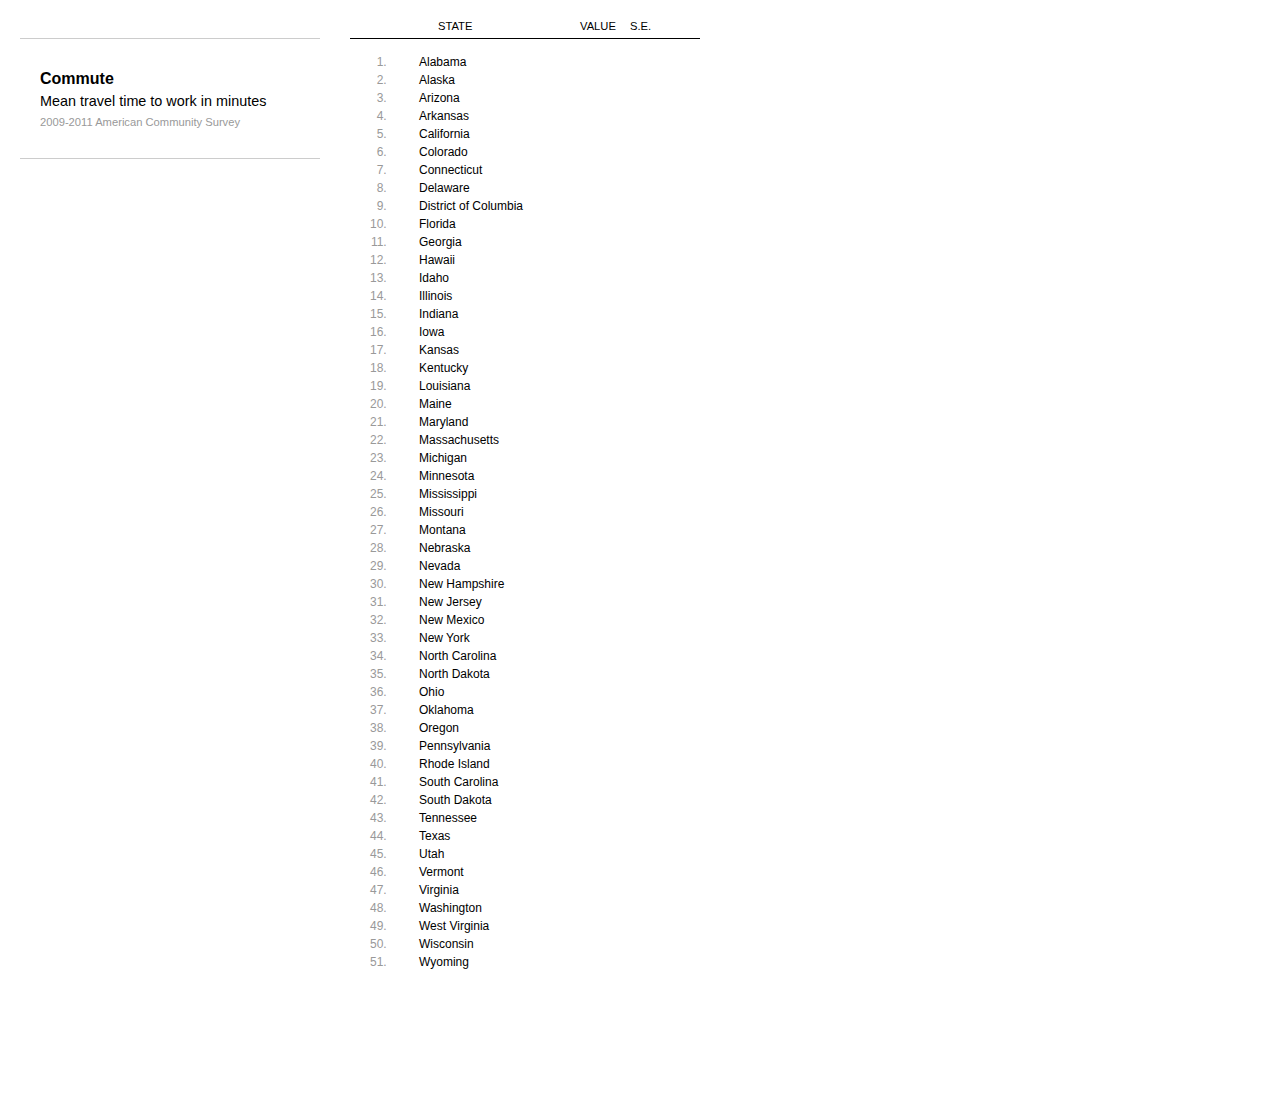
<file: 201409-sorted-list-tutorial/index01.html>
<!DOCTYPE html PUBLIC "-//W3C//DTD HTML 4.01//EN"
   "http://www.w3.org/TR/html4/strict.dtd">

<html lang="en">
<head>
	<meta http-equiv="Content-Type" content="text/html; charset=utf-8">
	<title>Sorting List of Uncertainty</title>
	<link rel="stylesheet" href="./css/uncertainty.css" type="text/css" media="screen"/>
	<script src="./js/jquery-1.10.2.min.js"></script>
	<script src="./js/jquery.color.js"></script>
</head>
<body>
<div id="content">
    
    <div id="filters">
        <div class="dataset" data-filename="./data/mean-travel-time.json">
            <h2>Commute</h2>
            <div class="description">
                Mean travel time to work in minutes
            </div>
            <div class="source">2009-2011 American Community Survey</div>
        </div>        
    </div><!-- @end filters -->


    <div id="rankings">
        <div id="states-header">
            <span class="s">State</span>
            <span class="v">Value</span>
            <span class="se">S.E.</span>
        </div>
        
        <ol id="numranks"><li></li><li></li><li></li><li></li><li></li><li></li><li></li><li></li><li></li><li></li><li></li><li></li><li></li><li></li><li></li><li></li><li></li><li></li><li></li><li></li><li></li><li></li><li></li><li></li><li></li><li></li><li></li><li></li><li></li><li></li><li></li><li></li><li></li><li></li><li></li><li></li><li></li><li></li><li></li><li></li><li></li><li></li><li></li><li></li><li></li><li></li><li></li><li></li><li></li><li></li><li></li></ol>
        <ul id="states"><li id="AL">Alabama<div class="val"></div><div class="se"></div><div class="se"></div></li><li id="AK">Alaska<div class="val"></div><div class="se"></div><div class="se"></div></li><li id="AZ">Arizona<div class="val"></div><div class="se"></div><div class="se"></div></li><li id="AR">Arkansas<div class="val"></div><div class="se"></div></li><li id="CA">California<div class="val"></div><div class="se"></div></li><li id="CO">Colorado<div class="val"></div><div class="se"></div></li><li id="CT">Connecticut<div class="val"></div><div class="se"></div></li><li id="DE">Delaware<div class="val"></div><div class="se"></div></li><li id="DC">District of Columbia<div class="val"></div><div class="se"></div></li><li id="FL">Florida<div class="val"></div><div class="se"></div></li><li id="GA">Georgia<div class="val"></div><div class="se"></div></li><li id="HI">Hawaii<div class="val"></div><div class="se"></div></li><li id="ID">Idaho<div class="val"></div><div class="se"></div></li><li id="IL">Illinois<div class="val"></div><div class="se"></div></li><li id="IN">Indiana<div class="val"></div><div class="se"></div></li><li id="IA">Iowa<div class="val"></div><div class="se"></div></li><li id="KS">Kansas<div class="val"></div><div class="se"></div></li><li id="KY">Kentucky<div class="val"></div><div class="se"></div></li><li id="LA">Louisiana<div class="val"></div><div class="se"></div></li><li id="ME">Maine<div class="val"></div><div class="se"></div></li><li id="MD">Maryland<div class="val"></div><div class="se"></div></li><li id="MA">Massachusetts<div class="val"></div><div class="se"></div></li><li id="MI">Michigan<div class="val"></div><div class="se"></div></li><li id="MN">Minnesota<div class="val"></div><div class="se"></div></li><li id="MS">Mississippi<div class="val"></div><div class="se"></div></li><li id="MO">Missouri<div class="val"></div><div class="se"></div></li><li id="MT">Montana<div class="val"></div><div class="se"></div></li><li id="NE">Nebraska<div class="val"></div><div class="se"></div></li><li id="NV">Nevada<div class="val"></div><div class="se"></div></li><li id="NH">New Hampshire<div class="val"></div><div class="se"></div></li><li id="NJ">New Jersey<div class="val"></div><div class="se"></div></li><li id="NM">New Mexico<div class="val"></div><div class="se"></div></li><li id="NY">New York<div class="val"></div><div class="se"></div></li><li id="NC">North Carolina<div class="val"></div><div class="se"></div></li><li id="ND">North Dakota<div class="val"></div><div class="se"></div></li><li id="OH">Ohio<div class="val"></div><div class="se"></div></li><li id="OK">Oklahoma<div class="val"></div><div class="se"></div></li><li id="OR">Oregon<div class="val"></div><div class="se"></div></li><li id="PA">Pennsylvania<div class="val"></div><div class="se"></div></li><li id="RI">Rhode Island<div class="val"></div><div class="se"></div></li><li id="SC">South Carolina<div class="val"></div><div class="se"></div></li><li id="SD">South Dakota<div class="val"></div><div class="se"></div></li><li id="TN">Tennessee<div class="val"></div><div class="se"></div></li><li id="TX">Texas<div class="val"></div><div class="se"></div></li><li id="UT">Utah<div class="val"></div><div class="se"></div></li><li id="VT">Vermont<div class="val"></div><div class="se"></div></li><li id="VA">Virginia<div class="val"></div><div class="se"></div></li><li id="WA">Washington<div class="val"></div><div class="se"></div></li><li id="WV">West Virginia<div class="val"></div><div class="se"></div></li><li id="WI">Wisconsin<div class="val"></div><div class="se"></div></li><li id="WY">Wyoming<div class="val"></div><div class="se"></div></li></ul>
        
        <div class="clr"></div>
    </div>

    <script type="text/javascript">
    function commaSeparateNumber(val){
        while (/(\d+)(\d{3})/.test(val.toString())){
          val = val.toString().replace(/(\d+)(\d{3})/, '$1'+','+'$2');
        }
        return val;
      }
    
    $(document).ready(function() {
        
        var currentState = null;
        var holdState = false;
        var sortedStates;
        
        $("#states li").each(function(i) {
            var abbrev = $(this).attr('id');
            var itemHeight = parseInt( $(this).css('height') );
            var itemPadding = parseInt( $(this).css('padding-top') );
            var offset = i * itemHeight + 2*i*itemPadding;
            $('#'+abbrev).css('top', offset);
        });
    
    });
    </script>
    
</div><!-- @end #content -->
</body>
</html>
</file>
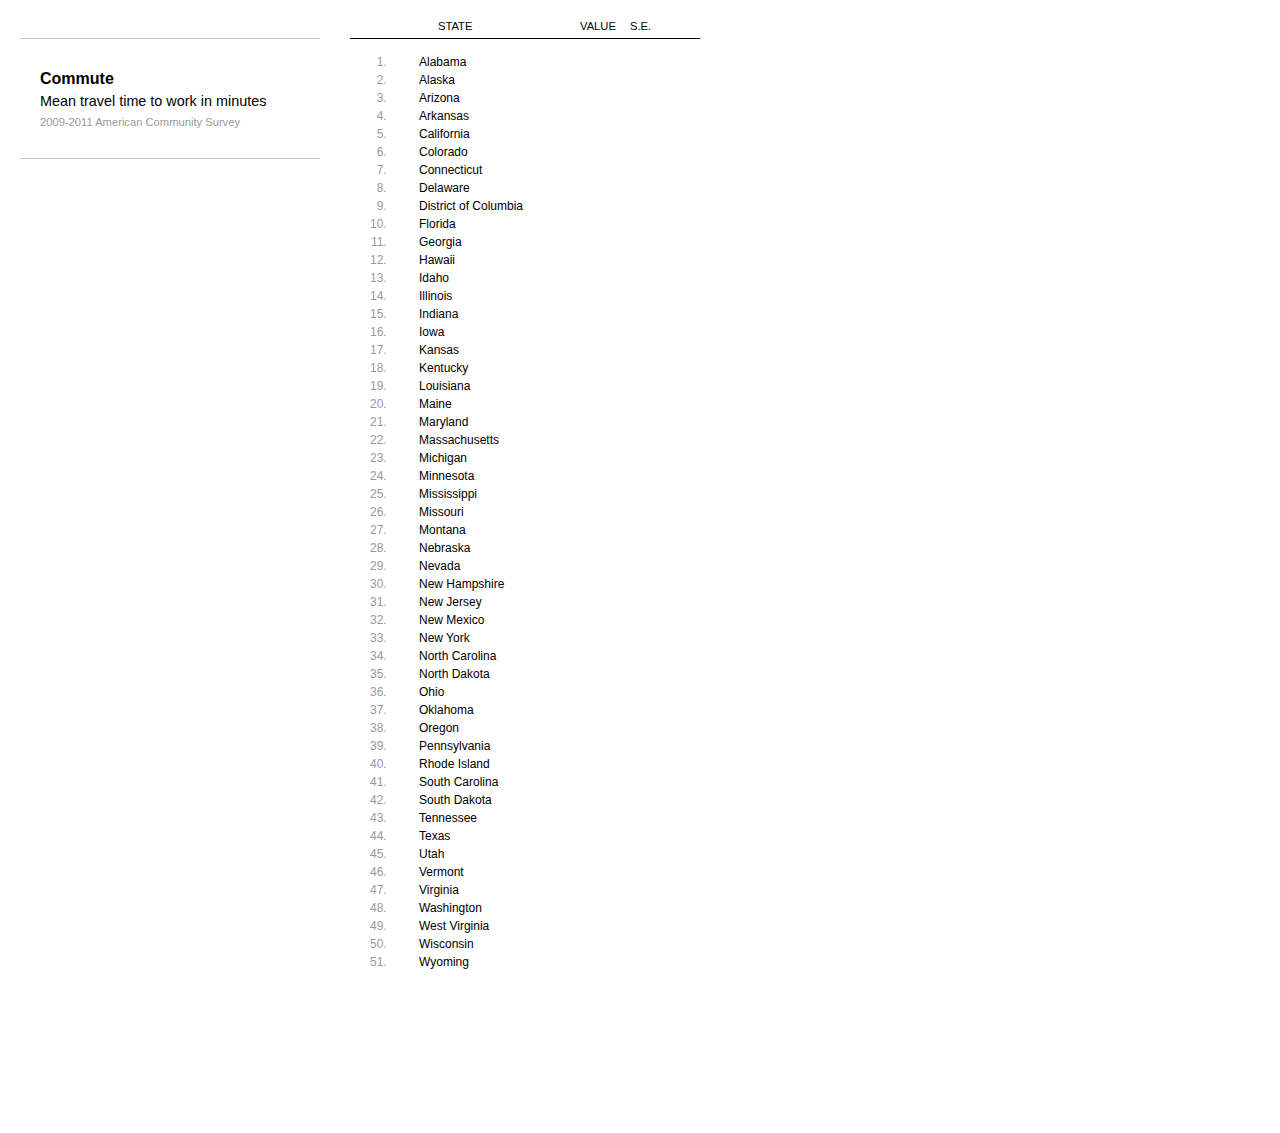
<file: 201409-sorted-list-tutorial/index02.html>
<!DOCTYPE html PUBLIC "-//W3C//DTD HTML 4.01//EN"
   "http://www.w3.org/TR/html4/strict.dtd">

<html lang="en">
<head>
	<meta http-equiv="Content-Type" content="text/html; charset=utf-8">
	<title>Sorting List of Uncertainty</title>
	<link rel="stylesheet" href="./css/uncertainty.css" type="text/css" media="screen"/>
	<script src="./js/jquery-1.10.2.min.js"></script>
	<script src="./js/jquery.color.js"></script>
</head>
<body>
<div id="content">
    
    <div id="filters">
        <div class="dataset" data-filename="./data/mean-travel-time.json">
            <h2>Commute</h2>
            <div class="description">
                Mean travel time to work in minutes
            </div>
            <div class="source">2009-2011 American Community Survey</div>
        </div>
    </div><!-- @end filters -->


    <div id="rankings">
        <div id="states-header">
            <span class="s">State</span>
            <span class="v">Value</span>
            <span class="se">S.E.</span>
        </div>
        
        <ol id="numranks"><li></li><li></li><li></li><li></li><li></li><li></li><li></li><li></li><li></li><li></li><li></li><li></li><li></li><li></li><li></li><li></li><li></li><li></li><li></li><li></li><li></li><li></li><li></li><li></li><li></li><li></li><li></li><li></li><li></li><li></li><li></li><li></li><li></li><li></li><li></li><li></li><li></li><li></li><li></li><li></li><li></li><li></li><li></li><li></li><li></li><li></li><li></li><li></li><li></li><li></li><li></li></ol>
        <ul id="states"><li id="AL">Alabama<div class="val"></div><div class="se"></div><div class="se"></div></li><li id="AK">Alaska<div class="val"></div><div class="se"></div><div class="se"></div></li><li id="AZ">Arizona<div class="val"></div><div class="se"></div><div class="se"></div></li><li id="AR">Arkansas<div class="val"></div><div class="se"></div></li><li id="CA">California<div class="val"></div><div class="se"></div></li><li id="CO">Colorado<div class="val"></div><div class="se"></div></li><li id="CT">Connecticut<div class="val"></div><div class="se"></div></li><li id="DE">Delaware<div class="val"></div><div class="se"></div></li><li id="DC">District of Columbia<div class="val"></div><div class="se"></div></li><li id="FL">Florida<div class="val"></div><div class="se"></div></li><li id="GA">Georgia<div class="val"></div><div class="se"></div></li><li id="HI">Hawaii<div class="val"></div><div class="se"></div></li><li id="ID">Idaho<div class="val"></div><div class="se"></div></li><li id="IL">Illinois<div class="val"></div><div class="se"></div></li><li id="IN">Indiana<div class="val"></div><div class="se"></div></li><li id="IA">Iowa<div class="val"></div><div class="se"></div></li><li id="KS">Kansas<div class="val"></div><div class="se"></div></li><li id="KY">Kentucky<div class="val"></div><div class="se"></div></li><li id="LA">Louisiana<div class="val"></div><div class="se"></div></li><li id="ME">Maine<div class="val"></div><div class="se"></div></li><li id="MD">Maryland<div class="val"></div><div class="se"></div></li><li id="MA">Massachusetts<div class="val"></div><div class="se"></div></li><li id="MI">Michigan<div class="val"></div><div class="se"></div></li><li id="MN">Minnesota<div class="val"></div><div class="se"></div></li><li id="MS">Mississippi<div class="val"></div><div class="se"></div></li><li id="MO">Missouri<div class="val"></div><div class="se"></div></li><li id="MT">Montana<div class="val"></div><div class="se"></div></li><li id="NE">Nebraska<div class="val"></div><div class="se"></div></li><li id="NV">Nevada<div class="val"></div><div class="se"></div></li><li id="NH">New Hampshire<div class="val"></div><div class="se"></div></li><li id="NJ">New Jersey<div class="val"></div><div class="se"></div></li><li id="NM">New Mexico<div class="val"></div><div class="se"></div></li><li id="NY">New York<div class="val"></div><div class="se"></div></li><li id="NC">North Carolina<div class="val"></div><div class="se"></div></li><li id="ND">North Dakota<div class="val"></div><div class="se"></div></li><li id="OH">Ohio<div class="val"></div><div class="se"></div></li><li id="OK">Oklahoma<div class="val"></div><div class="se"></div></li><li id="OR">Oregon<div class="val"></div><div class="se"></div></li><li id="PA">Pennsylvania<div class="val"></div><div class="se"></div></li><li id="RI">Rhode Island<div class="val"></div><div class="se"></div></li><li id="SC">South Carolina<div class="val"></div><div class="se"></div></li><li id="SD">South Dakota<div class="val"></div><div class="se"></div></li><li id="TN">Tennessee<div class="val"></div><div class="se"></div></li><li id="TX">Texas<div class="val"></div><div class="se"></div></li><li id="UT">Utah<div class="val"></div><div class="se"></div></li><li id="VT">Vermont<div class="val"></div><div class="se"></div></li><li id="VA">Virginia<div class="val"></div><div class="se"></div></li><li id="WA">Washington<div class="val"></div><div class="se"></div></li><li id="WV">West Virginia<div class="val"></div><div class="se"></div></li><li id="WI">Wisconsin<div class="val"></div><div class="se"></div></li><li id="WY">Wyoming<div class="val"></div><div class="se"></div></li></ul>
        
        <div class="clr"></div>
    </div>

    
    <div class="clr"></div>

    <script type="text/javascript">
    function commaSeparateNumber(val){
        while (/(\d+)(\d{3})/.test(val.toString())){
          val = val.toString().replace(/(\d+)(\d{3})/, '$1'+','+'$2');
        }
        return val;
      }
    
    $(document).ready(function() {
        
        var currentState = null;
        var holdState = false;
        var sortedStates;
        
        $("#states li").each(function(i) {
            var abbrev = $(this).attr('id');
            var itemHeight = parseInt( $(this).css('height') );
            var itemPadding = parseInt( $(this).css('padding-top') );
            var offset = i * itemHeight + 2*i*itemPadding;
            $('#'+abbrev).css('top', offset);
        });
        
        
        // Clicking filters
        $('#filters .dataset').click(function() {
            
            $('.dataset.current').removeClass('current');
            $(this).addClass('current');
            
            // Load data
            $.get($(this).attr('data-filename'), function(data) {
                
                // Populate with values
                $.each(data, function() {
                    $("#states #"+this.abbrev).attr({ val: this.val, se:this.se });
                    $("#states #"+this.abbrev+' .val').html(commaSeparateNumber(this.val));
                    $("#states #"+this.abbrev+' .se').html(commaSeparateNumber(this.se));
                    
                });

                // Sorting
                sortedStates = $('#states li').sort(function (a,b) {
                    var contentA = parseFloat( $(a).attr('val') );
                    var contentB = parseFloat( $(b).attr('val') );
                    return (contentA > contentB) ? -1 : (contentA < contentB) ? 1 : 0;            
                });

                // Arrange by the sort
                $.each(sortedStates, function(i) {
                    var abbrev = $(this).attr('id');
                    var itemHeight = parseInt( $(this).css('height') );
                    var itemPadding = parseInt( $(this).css('padding-top') );
                    var offset = i * itemHeight + 2*i*itemPadding;
                    $('#'+abbrev).animate({'top': offset }, 500);
                });

            }, dataType='json');
            
            
        }); // @end clicking filters
        
    }); // @end document ready
    </script>
    
</div><!-- @end #content -->
</body>
</html>
</file>
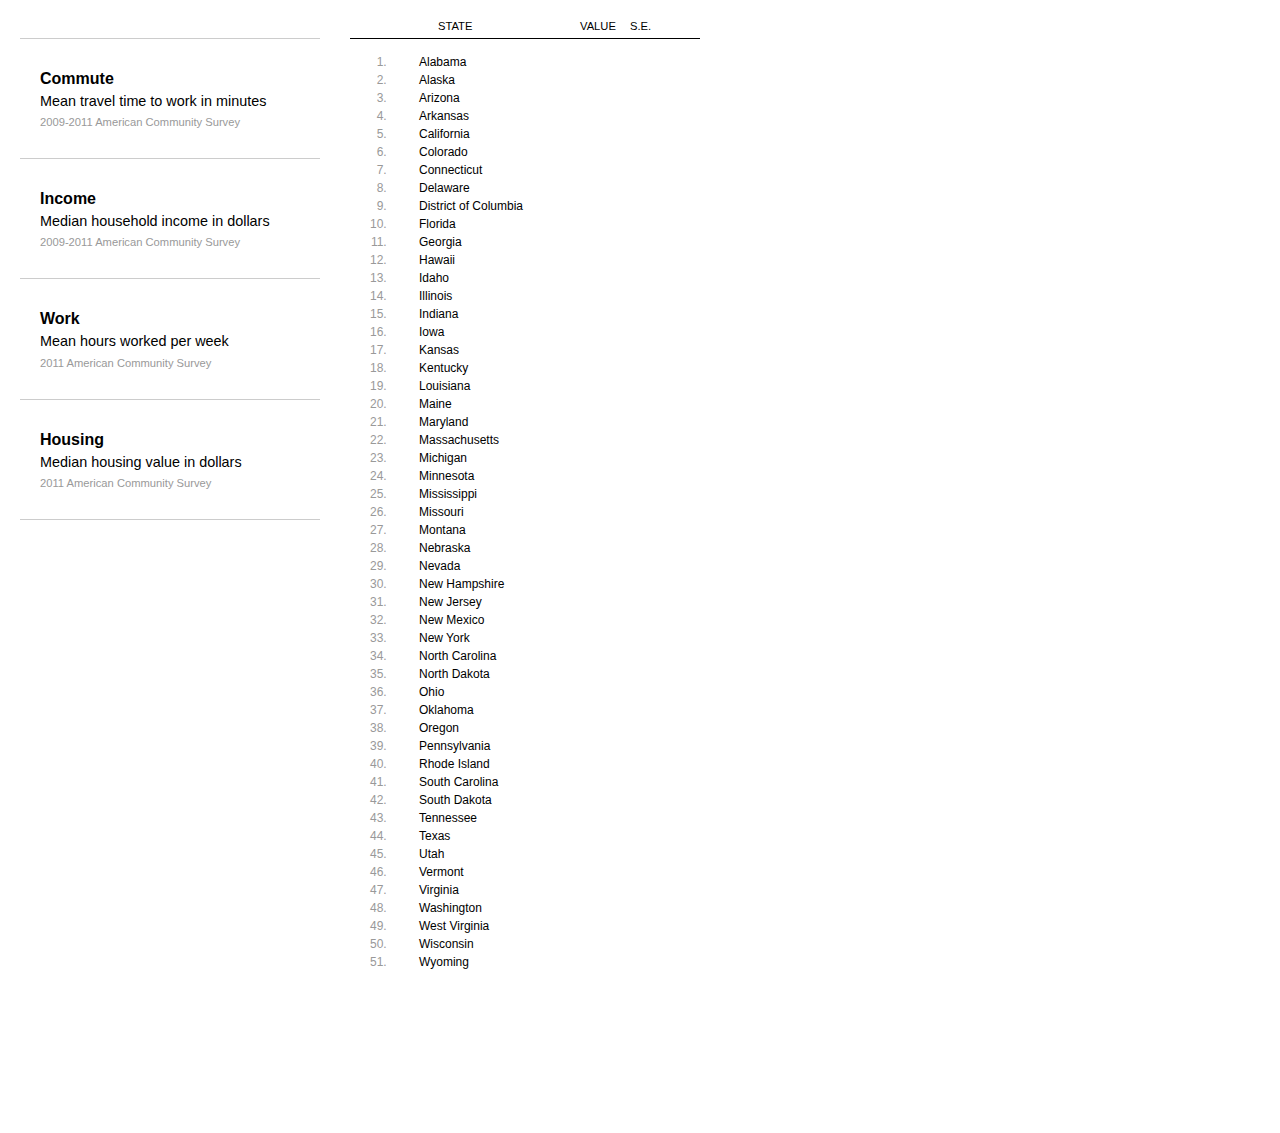
<file: 201409-sorted-list-tutorial/index03.html>
<!DOCTYPE html PUBLIC "-//W3C//DTD HTML 4.01//EN"
   "http://www.w3.org/TR/html4/strict.dtd">

<html lang="en">
<head>
	<meta http-equiv="Content-Type" content="text/html; charset=utf-8">
	<title>Sorting List of Uncertainty</title>
	<link rel="stylesheet" href="./css/uncertainty.css" type="text/css" media="screen"/>
	<script src="./js/jquery-1.10.2.min.js"></script>
	<script src="./js/jquery.color.js"></script>
</head>
<body>
<div id="content">
    
    <div id="filters">
        <div class="dataset" data-filename="./data/mean-travel-time.json">
            <h2>Commute</h2>
            <div class="description">
                Mean travel time to work in minutes
            </div>
            <div class="source">2009-2011 American Community Survey</div>
        </div>
        <div class="dataset" data-filename="./data/median-household-income.json">
            <h2>Income</h2>
            <div class="description">
                Median household income in dollars
            </div>
            <div class="source">2009-2011 American Community Survey</div>
        </div>
        <div class="dataset" data-filename="./data/mean-hours-worked.json">
            <h2>Work</h2>
            <div class="description">
                Mean hours worked per week
            </div>
            <div class="source">2011 American Community Survey</div>
        </div>
        <div class="dataset" data-filename="./data/median-housing-value.json">
            <h2>Housing</h2>
            <div class="description">
                Median housing value in dollars
            </div>
            <div class="source">2011 American Community Survey</div>
        </div>
        
    </div><!-- @end filters -->


    <div id="rankings">
        <div id="states-header">
            <span class="s">State</span>
            <span class="v">Value</span>
            <span class="se">S.E.</span>
        </div>
        
        <ol id="numranks"><li></li><li></li><li></li><li></li><li></li><li></li><li></li><li></li><li></li><li></li><li></li><li></li><li></li><li></li><li></li><li></li><li></li><li></li><li></li><li></li><li></li><li></li><li></li><li></li><li></li><li></li><li></li><li></li><li></li><li></li><li></li><li></li><li></li><li></li><li></li><li></li><li></li><li></li><li></li><li></li><li></li><li></li><li></li><li></li><li></li><li></li><li></li><li></li><li></li><li></li><li></li></ol>
        <ul id="states"><li id="AL">Alabama<div class="val"></div><div class="se"></div><div class="se"></div></li><li id="AK">Alaska<div class="val"></div><div class="se"></div><div class="se"></div></li><li id="AZ">Arizona<div class="val"></div><div class="se"></div><div class="se"></div></li><li id="AR">Arkansas<div class="val"></div><div class="se"></div></li><li id="CA">California<div class="val"></div><div class="se"></div></li><li id="CO">Colorado<div class="val"></div><div class="se"></div></li><li id="CT">Connecticut<div class="val"></div><div class="se"></div></li><li id="DE">Delaware<div class="val"></div><div class="se"></div></li><li id="DC">District of Columbia<div class="val"></div><div class="se"></div></li><li id="FL">Florida<div class="val"></div><div class="se"></div></li><li id="GA">Georgia<div class="val"></div><div class="se"></div></li><li id="HI">Hawaii<div class="val"></div><div class="se"></div></li><li id="ID">Idaho<div class="val"></div><div class="se"></div></li><li id="IL">Illinois<div class="val"></div><div class="se"></div></li><li id="IN">Indiana<div class="val"></div><div class="se"></div></li><li id="IA">Iowa<div class="val"></div><div class="se"></div></li><li id="KS">Kansas<div class="val"></div><div class="se"></div></li><li id="KY">Kentucky<div class="val"></div><div class="se"></div></li><li id="LA">Louisiana<div class="val"></div><div class="se"></div></li><li id="ME">Maine<div class="val"></div><div class="se"></div></li><li id="MD">Maryland<div class="val"></div><div class="se"></div></li><li id="MA">Massachusetts<div class="val"></div><div class="se"></div></li><li id="MI">Michigan<div class="val"></div><div class="se"></div></li><li id="MN">Minnesota<div class="val"></div><div class="se"></div></li><li id="MS">Mississippi<div class="val"></div><div class="se"></div></li><li id="MO">Missouri<div class="val"></div><div class="se"></div></li><li id="MT">Montana<div class="val"></div><div class="se"></div></li><li id="NE">Nebraska<div class="val"></div><div class="se"></div></li><li id="NV">Nevada<div class="val"></div><div class="se"></div></li><li id="NH">New Hampshire<div class="val"></div><div class="se"></div></li><li id="NJ">New Jersey<div class="val"></div><div class="se"></div></li><li id="NM">New Mexico<div class="val"></div><div class="se"></div></li><li id="NY">New York<div class="val"></div><div class="se"></div></li><li id="NC">North Carolina<div class="val"></div><div class="se"></div></li><li id="ND">North Dakota<div class="val"></div><div class="se"></div></li><li id="OH">Ohio<div class="val"></div><div class="se"></div></li><li id="OK">Oklahoma<div class="val"></div><div class="se"></div></li><li id="OR">Oregon<div class="val"></div><div class="se"></div></li><li id="PA">Pennsylvania<div class="val"></div><div class="se"></div></li><li id="RI">Rhode Island<div class="val"></div><div class="se"></div></li><li id="SC">South Carolina<div class="val"></div><div class="se"></div></li><li id="SD">South Dakota<div class="val"></div><div class="se"></div></li><li id="TN">Tennessee<div class="val"></div><div class="se"></div></li><li id="TX">Texas<div class="val"></div><div class="se"></div></li><li id="UT">Utah<div class="val"></div><div class="se"></div></li><li id="VT">Vermont<div class="val"></div><div class="se"></div></li><li id="VA">Virginia<div class="val"></div><div class="se"></div></li><li id="WA">Washington<div class="val"></div><div class="se"></div></li><li id="WV">West Virginia<div class="val"></div><div class="se"></div></li><li id="WI">Wisconsin<div class="val"></div><div class="se"></div></li><li id="WY">Wyoming<div class="val"></div><div class="se"></div></li></ul>
        
        <div class="clr"></div>
    </div>

    
    <div class="clr"></div>

    <script type="text/javascript">
    function commaSeparateNumber(val){
        while (/(\d+)(\d{3})/.test(val.toString())){
          val = val.toString().replace(/(\d+)(\d{3})/, '$1'+','+'$2');
        }
        return val;
      }
    
    $(document).ready(function() {
        
        var currentState = null;
        var holdState = false;
        var sortedStates;
        
        
        $("#states li").each(function(i) {
            var abbrev = $(this).attr('id');
            var itemHeight = parseInt( $(this).css('height') );
            var itemPadding = parseInt( $(this).css('padding-top') );
            var offset = i * itemHeight + 2*i*itemPadding;
            $('#'+abbrev).css('top', offset);
        });
        
        
        $('#states li').click(function() {
            if ($(this).attr('id') == currentState && holdState) {  // Toggling current state
                $(this).removeClass('hold');
                holdState = false;
            } else if (holdState) {                                 // Changing states
                $('#states li').removeClass('hold');
                $(this).addClass('hold');
                currentState = $(this).attr('id');
            } else {                                                // First state selected
                $(this).addClass('hold');
                holdState = true;
                currentState = $(this).attr('id');
            }
        });
        
        
        
        // Clicking filters
        $('#filters .dataset').click(function() {
            
            $('.dataset.current').removeClass('current');
            $(this).addClass('current');
            
            // Load data
            $.get($(this).attr('data-filename'), function(data) {
                
                // Populate with values
                $.each(data, function() {
                    $("#states #"+this.abbrev).attr({ val: this.val, se:this.se });
                    $("#states #"+this.abbrev+' .val').html(commaSeparateNumber(this.val));
                    $("#states #"+this.abbrev+' .se').html(commaSeparateNumber(this.se));
                    
                });

                // Sorting
                sortedStates = $('#states li').sort(function (a,b) {
                    var contentA = parseFloat( $(a).attr('val') );
                    var contentB = parseFloat( $(b).attr('val') );
                    return (contentA > contentB) ? -1 : (contentA < contentB) ? 1 : 0;            
                });

                // Arrange by the sort
                $.each(sortedStates, function(i) {
                    var abbrev = $(this).attr('id');
                    var itemHeight = parseInt( $(this).css('height') );
                    var itemPadding = parseInt( $(this).css('padding-top') );
                    var offset = i * itemHeight + 2*i*itemPadding;
                    $('#'+abbrev).animate({'top': offset }, 500);
                });

            }, dataType='json');
            
            
        }); // @end clicking filters
        
        
    }); // @end document ready
    </script>
    
</div><!-- @end #content -->
</body>
</html>
</file>
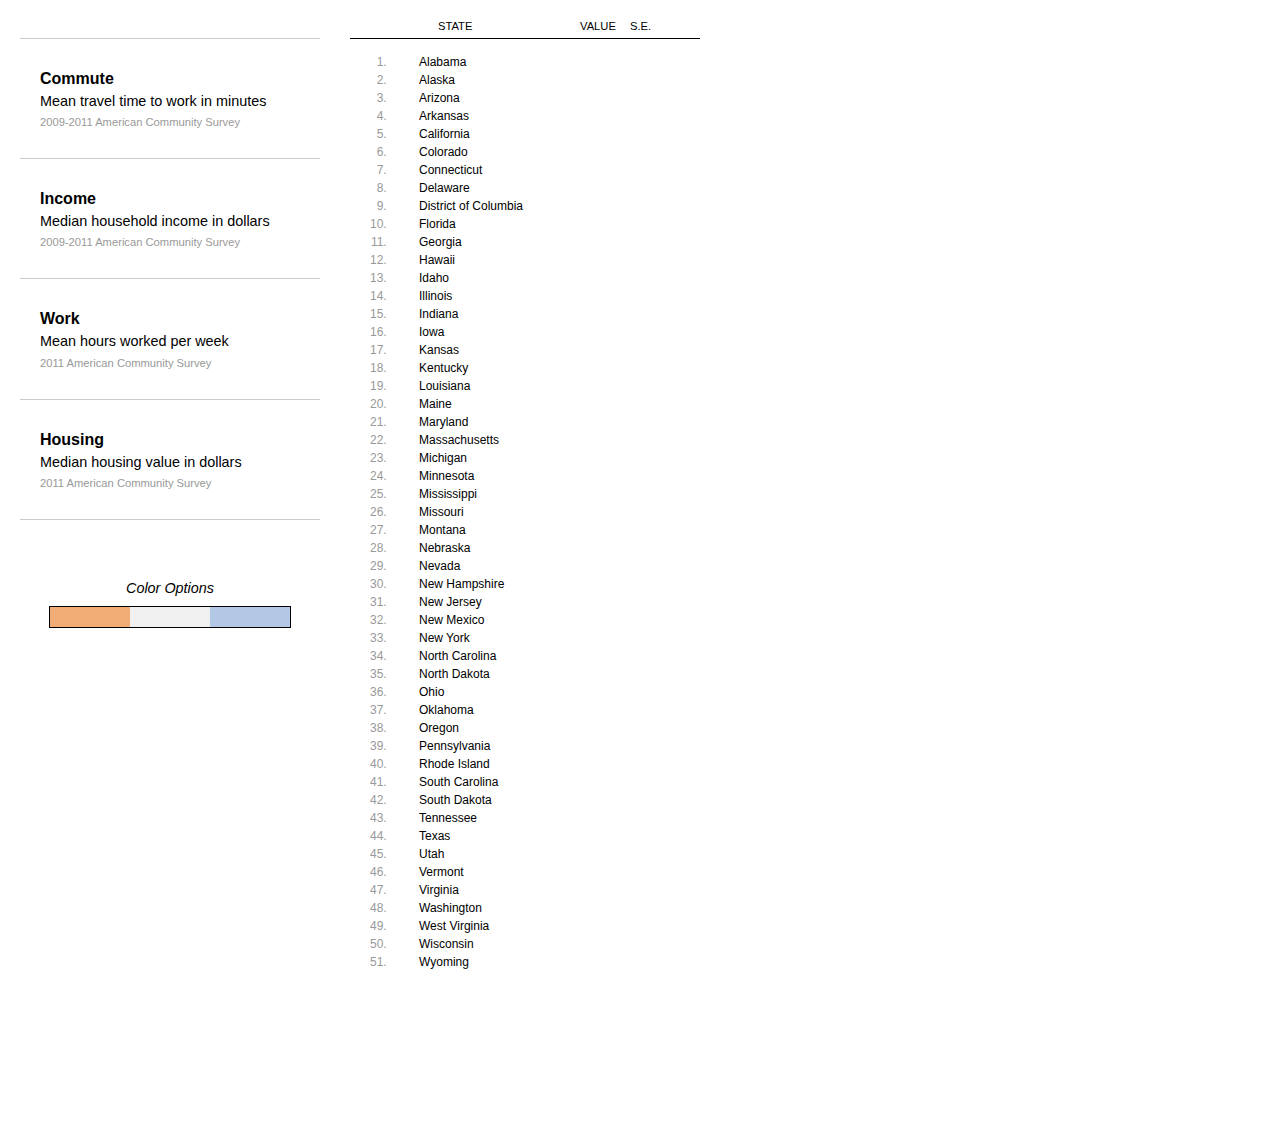
<file: 201409-sorted-list-tutorial/index04.html>
<!DOCTYPE html PUBLIC "-//W3C//DTD HTML 4.01//EN"
   "http://www.w3.org/TR/html4/strict.dtd">

<html lang="en">
<head>
	<meta http-equiv="Content-Type" content="text/html; charset=utf-8">
	<title>Sorting List of Uncertainty</title>
	<link rel="stylesheet" href="./css/uncertainty.css" type="text/css" media="screen"/>
	<script src="./js/jquery-1.10.2.min.js"></script>
	<script src="./js/jquery.color.js"></script>
</head>
<body>
<div id="content">
    
    <div id="filters">
        <div class="dataset" data-filename="./data/mean-travel-time.json">
            <h2>Commute</h2>
            <div class="description">
                Mean travel time to work in minutes
            </div>
            <div class="source">2009-2011 American Community Survey</div>
        </div>
        <div class="dataset" data-filename="./data/median-household-income.json">
            <h2>Income</h2>
            <div class="description">
                Median household income in dollars
            </div>
            <div class="source">2009-2011 American Community Survey</div>
        </div>
        <div class="dataset" data-filename="./data/mean-hours-worked.json">
            <h2>Work</h2>
            <div class="description">
                Mean hours worked per week
            </div>
            <div class="source">2011 American Community Survey</div>
        </div>
        <div class="dataset" data-filename="./data/median-housing-value.json">
            <h2>Housing</h2>
            <div class="description">
                Median housing value in dollars
            </div>
            <div class="source">2011 American Community Survey</div>
        </div>
        
        
        <div id="color-schemes">
            <h3>Color Options</h2>
            
            <div id="blue-orange" class="scheme current" lo="#f1ac75" neu="#f0f0f0" hi="#b3c8e4">
                <div class="lo" style="background-color:#f1ac75"></div>
                <div class="neu" style="background-color:#f0f0f0"></div>
                <div class="hi" style="background-color:#b3c8e4"></div>
            </div>
            
        </div><!-- @end color-schemes -->
        
    </div><!-- @end filters -->


    <div id="rankings">
        <div id="states-header">
            <span class="s">State</span>
            <span class="v">Value</span>
            <span class="se">S.E.</span>
        </div>
        
        <ol id="numranks"><li></li><li></li><li></li><li></li><li></li><li></li><li></li><li></li><li></li><li></li><li></li><li></li><li></li><li></li><li></li><li></li><li></li><li></li><li></li><li></li><li></li><li></li><li></li><li></li><li></li><li></li><li></li><li></li><li></li><li></li><li></li><li></li><li></li><li></li><li></li><li></li><li></li><li></li><li></li><li></li><li></li><li></li><li></li><li></li><li></li><li></li><li></li><li></li><li></li><li></li><li></li></ol>
        <ul id="states"><li id="AL">Alabama<div class="val"></div><div class="se"></div><div class="se"></div></li><li id="AK">Alaska<div class="val"></div><div class="se"></div><div class="se"></div></li><li id="AZ">Arizona<div class="val"></div><div class="se"></div><div class="se"></div></li><li id="AR">Arkansas<div class="val"></div><div class="se"></div></li><li id="CA">California<div class="val"></div><div class="se"></div></li><li id="CO">Colorado<div class="val"></div><div class="se"></div></li><li id="CT">Connecticut<div class="val"></div><div class="se"></div></li><li id="DE">Delaware<div class="val"></div><div class="se"></div></li><li id="DC">District of Columbia<div class="val"></div><div class="se"></div></li><li id="FL">Florida<div class="val"></div><div class="se"></div></li><li id="GA">Georgia<div class="val"></div><div class="se"></div></li><li id="HI">Hawaii<div class="val"></div><div class="se"></div></li><li id="ID">Idaho<div class="val"></div><div class="se"></div></li><li id="IL">Illinois<div class="val"></div><div class="se"></div></li><li id="IN">Indiana<div class="val"></div><div class="se"></div></li><li id="IA">Iowa<div class="val"></div><div class="se"></div></li><li id="KS">Kansas<div class="val"></div><div class="se"></div></li><li id="KY">Kentucky<div class="val"></div><div class="se"></div></li><li id="LA">Louisiana<div class="val"></div><div class="se"></div></li><li id="ME">Maine<div class="val"></div><div class="se"></div></li><li id="MD">Maryland<div class="val"></div><div class="se"></div></li><li id="MA">Massachusetts<div class="val"></div><div class="se"></div></li><li id="MI">Michigan<div class="val"></div><div class="se"></div></li><li id="MN">Minnesota<div class="val"></div><div class="se"></div></li><li id="MS">Mississippi<div class="val"></div><div class="se"></div></li><li id="MO">Missouri<div class="val"></div><div class="se"></div></li><li id="MT">Montana<div class="val"></div><div class="se"></div></li><li id="NE">Nebraska<div class="val"></div><div class="se"></div></li><li id="NV">Nevada<div class="val"></div><div class="se"></div></li><li id="NH">New Hampshire<div class="val"></div><div class="se"></div></li><li id="NJ">New Jersey<div class="val"></div><div class="se"></div></li><li id="NM">New Mexico<div class="val"></div><div class="se"></div></li><li id="NY">New York<div class="val"></div><div class="se"></div></li><li id="NC">North Carolina<div class="val"></div><div class="se"></div></li><li id="ND">North Dakota<div class="val"></div><div class="se"></div></li><li id="OH">Ohio<div class="val"></div><div class="se"></div></li><li id="OK">Oklahoma<div class="val"></div><div class="se"></div></li><li id="OR">Oregon<div class="val"></div><div class="se"></div></li><li id="PA">Pennsylvania<div class="val"></div><div class="se"></div></li><li id="RI">Rhode Island<div class="val"></div><div class="se"></div></li><li id="SC">South Carolina<div class="val"></div><div class="se"></div></li><li id="SD">South Dakota<div class="val"></div><div class="se"></div></li><li id="TN">Tennessee<div class="val"></div><div class="se"></div></li><li id="TX">Texas<div class="val"></div><div class="se"></div></li><li id="UT">Utah<div class="val"></div><div class="se"></div></li><li id="VT">Vermont<div class="val"></div><div class="se"></div></li><li id="VA">Virginia<div class="val"></div><div class="se"></div></li><li id="WA">Washington<div class="val"></div><div class="se"></div></li><li id="WV">West Virginia<div class="val"></div><div class="se"></div></li><li id="WI">Wisconsin<div class="val"></div><div class="se"></div></li><li id="WY">Wyoming<div class="val"></div><div class="se"></div></li></ul>
        
        <div class="clr"></div>
    </div>

    
    <div class="clr"></div>

    <script type="text/javascript">
    function commaSeparateNumber(val){
        while (/(\d+)(\d{3})/.test(val.toString())){
          val = val.toString().replace(/(\d+)(\d{3})/, '$1'+','+'$2');
        }
        return val;
      }
    
    $(document).ready(function() {
        
        var currentState = null;
        var holdState = false;
        var sortedStates;
        
        loCol = $('.scheme.current').attr('lo');
        neuCol = $('.scheme.current').attr('neu');
        hiCol = $('.scheme.current').attr('hi');
        
        
        $("#states li").each(function(i) {
            var abbrev = $(this).attr('id');
            var itemHeight = parseInt( $(this).css('height') );
            var itemPadding = parseInt( $(this).css('padding-top') );
            var offset = i * itemHeight + 2*i*itemPadding;
            $('#'+abbrev).css('top', offset);
        });
        
        
        $('#states li').click(function() {
            if ($(this).attr('id') == currentState && holdState) {  // Toggling current state
                $(this).removeClass('hold');
                holdState = false;
            } else if (holdState) {                                 // Changing states
                $('#states li').removeClass('hold');
                $(this).addClass('hold');
                currentState = $(this).attr('id');
            } else {                                                // First state selected
                $(this).addClass('hold');
                holdState = true;
                currentState = $(this).attr('id');
            }

            if (holdState) {
                var id = $(this).attr('id');
                currentState = id;

                var val = parseFloat( $(this).attr('val') );
                var se = parseFloat( $(this).attr('se') );
                var rangeMin = val - 3*se;
                var rangeMax = val + 3*se;

                $.each(sortedStates, function(i) {
                    var stateVal = parseFloat( $(this).attr('val') );
                    var stateSE = parseFloat( $(this).attr('se') );
                    var stateMin = stateVal - 3 * stateSE;
                    var stateMax = stateVal + 3 * stateSE;

                    // Color states based on range
                    if ($(this).attr('id') != id) {
                        // If not significantly different
                        if ( (rangeMin <= stateMax && stateMin <= rangeMax) ) {
                            $(this).animate({'backgroundColor': neuCol }, 200);
                        } else if (stateVal < val) {
                            $(this).animate({'backgroundColor': loCol }, 200);
                        } else {
                            $(this).animate({'backgroundColor': hiCol }, 200);
                        }
                    }
                });

                $(this).css('background', '#ffffff');
            }
        });
        
        
        // Mouseover activity
        $("#states li").mouseover(function() {
            
            if (!holdState) {
                var id = $(this).attr('id');
                currentState = id;

                var val = parseFloat( $(this).attr('val') );
                var se = parseFloat( $(this).attr('se') );
                var rangeMin = val - 3*se;
                var rangeMax = val + 3*se;

                $.each(sortedStates, function(i) {
                    var stateVal = parseFloat( $(this).attr('val') );
                    var stateSE = parseFloat( $(this).attr('se') );
                    var stateMin = stateVal - 3 * stateSE;
                    var stateMax = stateVal + 3 * stateSE;

                    // Color states based on range
                    if ($(this).attr('id') != id) {
                        // If not significantly different
                        if ( (rangeMin <= stateMax && stateMin <= rangeMax) ) {
                            $(this).css('background', neuCol);
                        } else if (stateVal < val) {
                            $(this).css('background', loCol);
                        } else {
                            $(this).css('background', hiCol);
                        }
                    }

                });

                $(this).css('background', '#ffffff');
            }
            
        });
        
        
        
        // Clicking filters
        $('#filters .dataset').click(function() {
            
            $('.dataset.current').removeClass('current');
            $(this).addClass('current');
            
            // Load data
            $.get($(this).attr('data-filename'), function(data) {
                
                // Populate with values
                $.each(data, function() {
                    $("#states #"+this.abbrev).attr({ val: this.val, se:this.se });
                    $("#states #"+this.abbrev+' .val').html(commaSeparateNumber(this.val));
                    $("#states #"+this.abbrev+' .se').html(commaSeparateNumber(this.se));   
                });

                // Sorting
                sortedStates = $('#states li').sort(function (a,b) {
                    var contentA = parseFloat( $(a).attr('val') );
                    var contentB = parseFloat( $(b).attr('val') );
                    return (contentA > contentB) ? -1 : (contentA < contentB) ? 1 : 0;            
                });

                // Arrange by the sort
                $.each(sortedStates, function(i) {
                    var abbrev = $(this).attr('id');
                    var itemHeight = parseInt( $(this).css('height') );
                    var itemPadding = parseInt( $(this).css('padding-top') );
                    var offset = i * itemHeight + 2*i*itemPadding;
                    $('#'+abbrev).animate({'top': offset }, 500);
                });

            }, dataType='json');
            
            
        }); // @end clicking filters
        

        
    }); // @end document ready
    </script>
    
</div><!-- @end #content -->
</body>
</html>
</file>
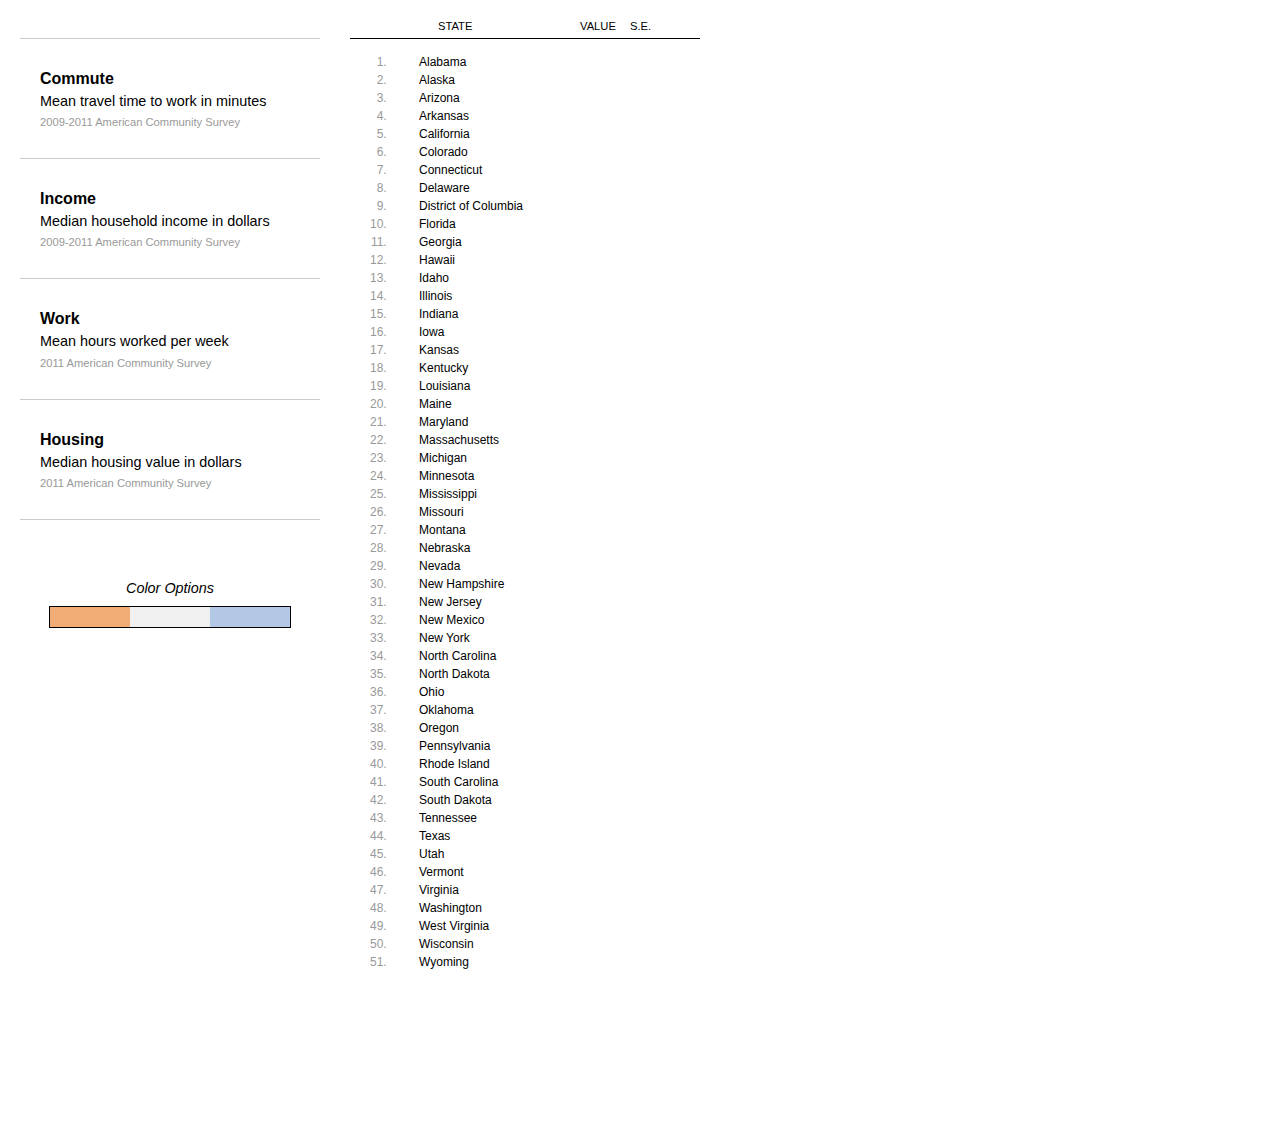
<file: 201409-sorted-list-tutorial/index05.html>
<!DOCTYPE html PUBLIC "-//W3C//DTD HTML 4.01//EN"
   "http://www.w3.org/TR/html4/strict.dtd">

<html lang="en">
<head>
	<meta http-equiv="Content-Type" content="text/html; charset=utf-8">
	<title>Sorting List of Uncertainty</title>
	<link rel="stylesheet" href="./css/uncertainty.css" type="text/css" media="screen"/>
	<script src="./js/jquery-1.10.2.min.js"></script>
	<script src="./js/jquery.color.js"></script>
</head>
<body>
<div id="content">
    
    <div id="filters">
        <div class="dataset" data-filename="./data/mean-travel-time.json">
            <h2>Commute</h2>
            <div class="description">
                Mean travel time to work in minutes
            </div>
            <div class="source">2009-2011 American Community Survey</div>
        </div>
        <div class="dataset" data-filename="./data/median-household-income.json">
            <h2>Income</h2>
            <div class="description">
                Median household income in dollars
            </div>
            <div class="source">2009-2011 American Community Survey</div>
        </div>
        <div class="dataset" data-filename="./data/mean-hours-worked.json">
            <h2>Work</h2>
            <div class="description">
                Mean hours worked per week
            </div>
            <div class="source">2011 American Community Survey</div>
        </div>
        <div class="dataset" data-filename="./data/median-housing-value.json">
            <h2>Housing</h2>
            <div class="description">
                Median housing value in dollars
            </div>
            <div class="source">2011 American Community Survey</div>
        </div>
        
        
        <div id="color-schemes">
            <h3>Color Options</h2>
            
            <div id="blue-orange" class="scheme current" lo="#f1ac75" neu="#f0f0f0" hi="#b3c8e4">
                <div class="lo" style="background-color:#f1ac75"></div>
                <div class="neu" style="background-color:#f0f0f0"></div>
                <div class="hi" style="background-color:#b3c8e4"></div>
            </div>
            
        </div><!-- @end color-schemes -->
        
    </div><!-- @end filters -->


    <div id="rankings">
        <div id="states-header">
            <span class="s">State</span>
            <span class="v">Value</span>
            <span class="se">S.E.</span>
        </div>
        
        <ol id="numranks"><li></li><li></li><li></li><li></li><li></li><li></li><li></li><li></li><li></li><li></li><li></li><li></li><li></li><li></li><li></li><li></li><li></li><li></li><li></li><li></li><li></li><li></li><li></li><li></li><li></li><li></li><li></li><li></li><li></li><li></li><li></li><li></li><li></li><li></li><li></li><li></li><li></li><li></li><li></li><li></li><li></li><li></li><li></li><li></li><li></li><li></li><li></li><li></li><li></li><li></li><li></li></ol>
        <ul id="states"><li id="AL">Alabama<div class="val"></div><div class="se"></div><div class="se"></div></li><li id="AK">Alaska<div class="val"></div><div class="se"></div><div class="se"></div></li><li id="AZ">Arizona<div class="val"></div><div class="se"></div><div class="se"></div></li><li id="AR">Arkansas<div class="val"></div><div class="se"></div></li><li id="CA">California<div class="val"></div><div class="se"></div></li><li id="CO">Colorado<div class="val"></div><div class="se"></div></li><li id="CT">Connecticut<div class="val"></div><div class="se"></div></li><li id="DE">Delaware<div class="val"></div><div class="se"></div></li><li id="DC">District of Columbia<div class="val"></div><div class="se"></div></li><li id="FL">Florida<div class="val"></div><div class="se"></div></li><li id="GA">Georgia<div class="val"></div><div class="se"></div></li><li id="HI">Hawaii<div class="val"></div><div class="se"></div></li><li id="ID">Idaho<div class="val"></div><div class="se"></div></li><li id="IL">Illinois<div class="val"></div><div class="se"></div></li><li id="IN">Indiana<div class="val"></div><div class="se"></div></li><li id="IA">Iowa<div class="val"></div><div class="se"></div></li><li id="KS">Kansas<div class="val"></div><div class="se"></div></li><li id="KY">Kentucky<div class="val"></div><div class="se"></div></li><li id="LA">Louisiana<div class="val"></div><div class="se"></div></li><li id="ME">Maine<div class="val"></div><div class="se"></div></li><li id="MD">Maryland<div class="val"></div><div class="se"></div></li><li id="MA">Massachusetts<div class="val"></div><div class="se"></div></li><li id="MI">Michigan<div class="val"></div><div class="se"></div></li><li id="MN">Minnesota<div class="val"></div><div class="se"></div></li><li id="MS">Mississippi<div class="val"></div><div class="se"></div></li><li id="MO">Missouri<div class="val"></div><div class="se"></div></li><li id="MT">Montana<div class="val"></div><div class="se"></div></li><li id="NE">Nebraska<div class="val"></div><div class="se"></div></li><li id="NV">Nevada<div class="val"></div><div class="se"></div></li><li id="NH">New Hampshire<div class="val"></div><div class="se"></div></li><li id="NJ">New Jersey<div class="val"></div><div class="se"></div></li><li id="NM">New Mexico<div class="val"></div><div class="se"></div></li><li id="NY">New York<div class="val"></div><div class="se"></div></li><li id="NC">North Carolina<div class="val"></div><div class="se"></div></li><li id="ND">North Dakota<div class="val"></div><div class="se"></div></li><li id="OH">Ohio<div class="val"></div><div class="se"></div></li><li id="OK">Oklahoma<div class="val"></div><div class="se"></div></li><li id="OR">Oregon<div class="val"></div><div class="se"></div></li><li id="PA">Pennsylvania<div class="val"></div><div class="se"></div></li><li id="RI">Rhode Island<div class="val"></div><div class="se"></div></li><li id="SC">South Carolina<div class="val"></div><div class="se"></div></li><li id="SD">South Dakota<div class="val"></div><div class="se"></div></li><li id="TN">Tennessee<div class="val"></div><div class="se"></div></li><li id="TX">Texas<div class="val"></div><div class="se"></div></li><li id="UT">Utah<div class="val"></div><div class="se"></div></li><li id="VT">Vermont<div class="val"></div><div class="se"></div></li><li id="VA">Virginia<div class="val"></div><div class="se"></div></li><li id="WA">Washington<div class="val"></div><div class="se"></div></li><li id="WV">West Virginia<div class="val"></div><div class="se"></div></li><li id="WI">Wisconsin<div class="val"></div><div class="se"></div></li><li id="WY">Wyoming<div class="val"></div><div class="se"></div></li></ul>
        
        <div class="clr"></div>
    </div>

    
    <div class="clr"></div>

    <script type="text/javascript">
    function commaSeparateNumber(val){
        while (/(\d+)(\d{3})/.test(val.toString())){
          val = val.toString().replace(/(\d+)(\d{3})/, '$1'+','+'$2');
        }
        return val;
      }
    
    $(document).ready(function() {
        
        var currentState = null;
        var holdState = false;
        var sortedStates;
        
        loCol = $('.scheme.current').attr('lo');
        neuCol = $('.scheme.current').attr('neu');
        hiCol = $('.scheme.current').attr('hi');
        
        
        $("#states li").each(function(i) {
            var abbrev = $(this).attr('id');
            var itemHeight = parseInt( $(this).css('height') );
            var itemPadding = parseInt( $(this).css('padding-top') );
            var offset = i * itemHeight + 2*i*itemPadding;
            $('#'+abbrev).css('top', offset);
        });
        
        
        $('#states li').click(function() {
            if ($(this).attr('id') == currentState && holdState) {  // Toggling current state
                $(this).removeClass('hold');
                holdState = false;
            } else if (holdState) {                                 // Changing states
                $('#states li').removeClass('hold');
                $(this).addClass('hold');
                currentState = $(this).attr('id');
            } else {                                                // First state selected
                $(this).addClass('hold');
                holdState = true;
                currentState = $(this).attr('id');
            }

            if (holdState) {
                var id = $(this).attr('id');
                currentState = id;

                var val = parseFloat( $(this).attr('val') );
                var se = parseFloat( $(this).attr('se') );
                var rangeMin = val - 3*se;
                var rangeMax = val + 3*se;

                $.each(sortedStates, function(i) {
                    var stateVal = parseFloat( $(this).attr('val') );
                    var stateSE = parseFloat( $(this).attr('se') );
                    var stateMin = stateVal - 3 * stateSE;
                    var stateMax = stateVal + 3 * stateSE;

                    // Color states based on range
                    if ($(this).attr('id') != id) {
                        // If not significantly different
                        if ( (rangeMin <= stateMax && stateMin <= rangeMax) ) {
                            $(this).animate({'backgroundColor': neuCol }, 200);
                        } else if (stateVal < val) {
                            $(this).animate({'backgroundColor': loCol }, 200);
                        } else {
                            $(this).animate({'backgroundColor': hiCol }, 200);
                        }
                    }
                });

                $(this).css('background', '#ffffff');
            }
        });
        
        
        // Mouseover activity
        $("#states li").mouseover(function() {
            
            if (!holdState) {
                var id = $(this).attr('id');
                currentState = id;

                var val = parseFloat( $(this).attr('val') );
                var se = parseFloat( $(this).attr('se') );
                var rangeMin = val - 3*se;
                var rangeMax = val + 3*se;

                $.each(sortedStates, function(i) {
                    var stateVal = parseFloat( $(this).attr('val') );
                    var stateSE = parseFloat( $(this).attr('se') );
                    var stateMin = stateVal - 3 * stateSE;
                    var stateMax = stateVal + 3 * stateSE;

                    // Color states based on range
                    if ($(this).attr('id') != id) {
                        // If not significantly different
                        if ( (rangeMin <= stateMax && stateMin <= rangeMax) ) {
                            $(this).css('background', neuCol);
                        } else if (stateVal < val) {
                            $(this).css('background', loCol);
                        } else {
                            $(this).css('background', hiCol);
                        }
                    }

                });

                $(this).css('background', '#ffffff');
            }
            
        });
        
        
        
        // Clicking filters
        $('#filters .dataset').click(function() {
            
            $('.dataset.current').removeClass('current');
            $(this).addClass('current');
            
            // Load data
            $.get($(this).attr('data-filename'), function(data) {
                
                // Populate with values
                $.each(data, function() {
                    $("#states #"+this.abbrev).attr({ val: this.val, se:this.se });
                    $("#states #"+this.abbrev+' .val').html(commaSeparateNumber(this.val));
                    $("#states #"+this.abbrev+' .se').html(commaSeparateNumber(this.se));
                    
                });

                // Sorting
                sortedStates = $('#states li').sort(function (a,b) {
                    var contentA = parseFloat( $(a).attr('val') );
                    var contentB = parseFloat( $(b).attr('val') );
                    return (contentA > contentB) ? -1 : (contentA < contentB) ? 1 : 0;            
                });

                // Arrange by the sort
                // $('#states li').css('position', 'absolute');
                $.each(sortedStates, function(i) {
                    var abbrev = $(this).attr('id');
                    var itemHeight = parseInt( $(this).css('height') );
                    var itemPadding = parseInt( $(this).css('padding-top') );
                    var offset = i * itemHeight + 2*i*itemPadding;
                    $('#'+abbrev).animate({'top': offset }, 500);
                });

                
                // If a state selected already
                if (currentState != null) {
                    
                    var val = parseFloat( $('#'+currentState).attr('val') );
                    var se = parseFloat( $('#'+currentState).attr('se') );
                    var rangeMin = val - 3*se;
                    var rangeMax = val + 3*se;
                    
                    $.each(sortedStates, function(i) {
                        var stateVal = parseFloat( $(this).attr('val') );
                        var stateSE = parseFloat( $(this).attr('se') );
                        var stateMin = stateVal - 3 * stateSE;
                        var stateMax = stateVal + 3 * stateSE;

                        // Color states based on range
                        if ($(this).attr('id') != currentState) {
                            // If not significantly different
                            if ( (rangeMin <= stateMax && stateMin <= rangeMax) ) {
                                $(this).css('background', neuCol);
                            } else if (stateVal < val) {
                                $(this).css('background', loCol);
                            } else {
                                $(this).css('background', hiCol);
                            }
                        }
                    });
                } // @end if state selected

            }, dataType='json');
            
            
        }); // @end clicking filters

        
    }); // @end document ready
    </script>
    
</div><!-- @end #content -->
</body>
</html>
</file>
<file: chart_transitions_demo/css/style.css>
body {
  font-family: "Helvetica Neue";
}

#main {
  padding-bottom: 20px;
}

#vis {
  padding-top: 15px;
}

svg {
  display: block;
  margin: auto;
}

.line {
  fill: none;
  stroke: #000;
  stroke-width: 2px;
}

.axis {
  shape-rendering: crispEdges;
}

.axis text {
  font: 10px sans-serif;
}

.x.axis line {
  stroke: #ddd;
  stroke-opacity: 0.6;
}

.x.axis path {
  display: none;
}

footer p {
  text-align: center;
}

#legend {
  position: fixed;
  top: 100px;
  right: 0px;
  width: 200px;
  height: 280px;
  z-index: 100000;
  overflow: visible;
}
</file>
<file: interactive_network_demo/css/style.css>
body {
  font-family: Arial, sans-serif;
}

a, a:visited {
  color: #4d4d4d;
  text-decoration: underline;
}

#container {
  width: 940px;
  padding: 5px 0 10px 0;
  margin: auto;
}

#main {
  clear: both;
}

#controls {
  width: 100%;
  float: left;
  margin-bottom: 10px;
}

.control {
  float: left;
  padding-left: 20px;
}

.control a {
  color: black;
  font-size: 12px;
  padding: 5px;
  background: #E2E2E2;
  cursor: pointer;
  margin-right: 3px;
  text-decoration: none;
}

.control a:hover {
  text-decoration: underline;
}

.control a.active {
  color: white;
  background: #555;
}

p.search_title {
  display: inline;
  text-align: left;  
  font-weight: normal;
  color: #777;
}

#search_section {
  padding-top: 23px;
  padding-left: 20px;
}

#search_form #search {
  margin-left: 10px;
}

footer p {
  text-align: center;
}

.tooltip {
  position: absolute;
  top: 100px;
  left: 100px;
  -moz-border-radius:3px;
  border-radius: 3px;
  border: 2px solid #DDD;
  background: #fff;
  opacity: 1;
  color: #000;
  padding: 10px;
  width: 300px;
  font-size: 15px;
  z-index: 120;
}

.tooltip p.main {
  font-size: 15px;
  text-align: center;
  padding:0;
  margin:0;
}

hr.tooltip-hr {
  padding:3px 0 0 0;
  margin:3px 0 3px 0;
}

.tooltip .title {
  font-size: 20px;
  line-height: 24px;
}
 
.tooltip .name {
  font-weight:bold;
}


line.link {
  fill: none;
  stroke-width: 1.5px;
}
</file>
<file: interactivemap/unemp.css>
#mainwrapper {
    padding: 20px;
    font-size: 14px;
    font-family: "Century Gothic", "Helvectica", Arial, sans-serif;
}
#mainwrapper h1 {
    font-size: 2.0em;
    margin-bottom: 0.3em;
}
#leadin {
    margin-bottom: 2.0em;
}
#direct p {
    margin-top: 2.0em;
    background: #e0e0e0;
    padding: 0.4em;
    width: 900px;
}

#tooltip {
    position: absolute;
    background: #000;
    color: #fff;
    padding: 10px;
    font-family: "Century Gothic", "Helvectica", Arial, sans-serif;
}
#tooltip h3 {
    font-size: 1.0em;
    margin-bottom: 0.5em;
    padding-bottom: 0.3em;
    border-bottom: 1px solid #fff;
}
#tooltip p {
    font-size: 0.9em;
}


.clr { clear: both; }
</file>
<file: linked_small_multiples/css/style.css>
.container {
  width: 1050px;
}

h1 {
  font-size: 26px;
  padding: 0px 0 5px 0;
  line-height: 1.2em;
  color: #000;
  margin-bottom: 0px;
}

#lead {
  clear: both;
  width: 600px;
}

#lead p {
  color: #444;
  font-family: Georgia,Palatino,serif;
  font-size: 1.0em;
  line-height: 1.4em;
}

.chart {
  float: left;
  padding-right: 5px;
  padding-bottom: 5px;
  padding-top:0;
  padding-left:0;
}

svg {
  font-size: 10px;
}

.background {
  fill: none;
}

.area {
  fill: #cec6b9;
}

.line {
  fill: none;
  stroke: #74736c;
  stroke-width: 1.4px;
}

.title {
  font-size: 12px;
}

.axis line, .grid line {
  stroke-width: .5px;
  shape-rendering: crispEdges;
  stroke: #fff;
  opacity: 0.5;
  pointer-events: none;
}

.axis path {
  display: none;
}

.hidden {
  display:none;
  opacity: 0.0;
}

#button-wrap {
  width: 220px;
  margin-left: auto;
  margin-right: auto;
  height: 40px;
  margin-bottom: 10px;
  padding-left: 5px;
}

.button {
  cursor: pointer;
  float: left;
  width: 100px;
  height: 30px;
  text-align: center;
  background: #fcfcfc;
  border: 1px solid #cecece;
  display: block;
  padding-top: 5px;
  margin-top: 10px;
  border-radius: 5px 5px 5px 5px;
}

.button.active {
  box-shadow: inset 0px 0px 7px rgba(0,0,0,0.18);
  pointer-events: none;
  background-color: #e6e6e6;
}

#count {
  border-radius: 5px 0px 0px 5px;
}

#name {
  border-radius: 0px 5px 5px 0px;
}
</file>
<file: 201409-sorted-list-tutorial/css/uncertainty.css>
/* Normalize */
body, div, dl, dt, dd, ul, ol, li, h1, h2, h3, h4, h5, h6, pre, form, fieldset, input, p, blockquote, th, td, legend {
	margin: 0;
	padding: 0;
}
h1,h2,h3,h4,h5,h6 { font-family: Arial, Helvetica, sans-serif; font-weight: bold; font-size: 100%; }
address, caption, cite, code, dfn, th, var { font-style: normal; font-weight: normal; }
table { border-collapse: collapse; border-spacing: 0; }
fieldset,img { border: 0; }
caption,th { text-align: left; }
/* @end */



#content {
    padding: 20px;
    font-family: Helvetica, Arial, serif;
}
#filters {
    width: 300px;
    float: left;
    border-top: 1px solid #ccc;
    margin: 18px 30px 0 0;
}
    .dataset {
        padding: 30px 20px;
        border-bottom: 1px solid #ccc;
        cursor: pointer;
    }
    .dataset.current {
        background: #e0e0e0;
    }
    .dataset h2 {
        line-height: 1.3em;
        margin-bottom: 0.2em;
    }
    .dataset .description {
        font-size: 0.9em;
        margin-bottom: 0.5em;
    }
    .dataset .source {
        font-size: 0.7em;
        color: #999;
    }


#color-schemes {
    margin-top: 60px;
}
    #color-schemes h3 {
        text-align: center;
        font-weight: normal;
        font-style: italic;
        font-size: 0.9em;
    }
    #color-schemes .scheme {
        border: 1px solid #ccc;
        width: 240px;
        height: 20px;
        margin: 10px auto;
    }
    #color-schemes .scheme.current {
        border: 1px solid #000;
    }
    #color-schemes .scheme div {
        width: 80px;
        height: 20px;
        float: left;
    }

    
#rankings {
    float: left;
}
#states-header {
    font-size: 0.7em;
    position: relative;
    width: 350px;
    height: 18px;
    text-transform: uppercase;
    border-bottom: 1px solid #000;
    margin-bottom: 14px;
}
    #states-header span {
        position: absolute;
    }
    #states-header .s {
        left: 88px;
    }
    #states-header .v {
        left: 230px;
    }
    #states-header .se {
        left: 280px;
    }

#numranks {
    margin: 0 10px 20px 40px;
    height: 1040px;
    position: relative;
    float: left;
    font-family: Helvetica, sans-serif;
    color: #999;
}
#rankings li {
    font-size: 0.75em;
    padding: 2px;
}
#states {
    margin: 0 40px 20px 0;
    position: relative;
    float: left;
    
}
    #states li {
        width: 250px;
        position: absolute;
        list-style-type: none;
        border-left: 10px solid #fff;
        border-right: 10px solid #fff;
        padding: 2px 5px;
    }
    #states li .val {
        position: absolute;
        font-size: 0.8em;
        left: 170px;
        top: 2px;
    }
    #states li .se {
        position: absolute;
        font-size: 0.8em;
        left: 220px;
        top: 2px;
        color: #aaa;
    }
    #states li.hold {
        border-left: 10px solid #000000;
        border-right: 10px solid #000000;
    }
    

.clr { clear: both; }
.meta { color: #999999; }

#debug {
    margin-top: 100px;
}
</file>
<file: time-series-tutorial/life.css>
/* Normalize */
body, div, dl, dt, dd, ul, ol, li, h1, h2, h3, h4, h5, h6, pre, figure, form, fieldset, input, p, blockquote, th, td, legend {
	margin: 0;
	padding: 0;
}
body {
    font-family: 'Cardo', serif;
}
h1 {
    font-family: 'Bevan', serif;
    font-size: 3.0em;
}
h2 {
    font-family: 'Cardo', serif;
    font-size: 1.5em;
    text-transform: uppercase;
}
p { line-height: 1.4em; margin-bottom: 1.0em; }
a { color: #821122; }
#content {
    width: 925px;
    margin: 0 auto;
}
#filters {
    font-family: Arial, sans-serif;
    margin-bottom: 20px;
}
#filters a {
    color: #000;
    font-size: 12px;
    padding: 5px;
    background: #e2e2e2;
    cursor: pointer;
    margin-right: 3px;
}
#filters a:last-child {
    margin-right: 0;
}
#filters a.SAS { background: #895881; color: #fff; }
#filters a.ECS { background: #ED7C31; color: #fff; }
#filters a.MEA { background: #82A5C0; color: #fff; }
#filters a.SSF { background: #6E9E75; color: #fff; }
#filters a.LCN { background: #00BBD6; color: #fff; }
#filters a.EAS { background: #e25f82; color: #fff; }
#filters a.NAC { background: #be1932; color: #fff; }

#vis {
    min-height: 550px;
}
#blurb {
    height: 60px;
    border-top: 1px solid #e2e2e2;
    padding-top: 20px;
}

path {
    stroke: #e2e2e2;
    stroke-width: 0.9;
	fill: none;
}
path.current, path.highlight.current {
    stroke: #000;
    stroke-width: 1.7;
}
.SAS.highlight { stroke: #895881; }
.ECS.highlight { stroke: #ED7C31; }
.MEA.highlight { stroke: #82A5C0; }
.SSF.highlight { stroke: #6E9E75; }
.LCN.highlight { stroke: #00BBD6; }
.EAS.highlight { stroke: #e25f82; }
.NAC.highlight { stroke: #be1932; }
.highlight { stroke-width: 1px; } 

line {
    stroke: black;
}

text {
    font-family: Helvetica, Arial, sans-serif;
    font-size: 11px;
}
.axis {
    stroke-width: 0.8;
    stroke: #000;
}
.xTicks, .yTicks {
    stroke-width: 0.6;
    stroke: #000;
}


#cite { font-size: 0.8em; text-align: right; margin-top:10px; padding-bottom: 20px; }
#cite a { background: #e2e2e2; text-decoration: none; color: #821122; }
</file>
<file: treemap-interactive/css/style.css>
/* Normalize */
body, div, dl, dt, dd, ul, ol, li, h1, h2, h3, h4, h5, h6, pre, form, fieldset, input, p, blockquote, th, td, legend {
	margin: 0;
	padding: 0;
}
h1,h2,h3,h4,h5,h6 { font-family: Helvetica, Arial, sans-serif; font-weight: bold; font-size: 100%; }
address, caption, cite, code, dfn, th, var { font-style: normal; font-weight: normal; }
table { border-collapse: collapse; border-spacing: 0; }
fieldset,img { border: 0; }
caption,th { text-align: left; }
/* @end Normalize */


/* General */
body {
  font-family: "Helvetica Neue", Helvetica, Arial, sans-serif;
  margin: auto;
  position: relative;
  width: 954px;
}
form {
    font-size: 12px;
}
.clr { clear: both; }
/* @end General */



/* Filters */
#filters {
    height: 55px;
}
    #filters label {
        font-size: 12px;
        font-weight: bold;
    }
    #filters #leftfilters {
        float: left;
        width: 160px;
        border-right: 1px solid #e0e0e0;
        height: 90px;
        margin-right: 20px;
    }
        #filters #stateselect {
            margin-bottom: 10px;
            padding-bottom: 10px;
            border-bottom: 1px solid #e0e0e0;
        }
    #filters #rightfilters {
        width: 763px;
        float: left;
    }
/* @end Filters */    



/* Progress loader */
#loadprogress {
    position: relative;
    top: -350px;
    left: 470px;
    width: 100px;
    text-align: center;
    font-size: 12px;
    text-transform: uppercase;
    line-height: 1.4em;
}
/* @end Progress loader */


/* Treemap */

.node {
    border: solid 1px #999;
    font: 10px Helvetica, sans-serif;
    text-align: left;
    vertical-align: middle;
    line-height: 1.2em;
    overflow: hidden;
    position: absolute;
    color: #e0e0e0;
    cursor: default;
    background: #fff;
}

.parent.node {
    border: 1px solid #999;
    background: #999;
}
.node .childlabel {
    padding: 2px 0px 0 4px;
}
.parentlabel {
    position: absolute;
    text-transform: uppercase;
    font-family: Helvetica, Arial, sans-serif;
    font-size: 12px;
    font-weight: bold;
    padding: 10px;
    overflow: hidden;
    color: #9a16bf;
    pointer-events: none;
    display: none;
}

#occundefined {
    background: #999;
}
.node.highlight {
    background: #d1f77b;
/*    background: black;*/
    color: #c3c3c3;
}
.node.highlight:hover, .node:hover {
    background: #ff6;
}
.node.selected {
    background: #ff6;
    color: #000;
}
.parent.node:hover {
    background: #999;
}
/* @end Treemap */



/* Slider */
.axis {
    font: 10px Helvetica, sans-serif;
    -webkit-user-select: none;
    -moz-user-select: none;
    user-select: none;
}

.axis .domain {
    fill: none;
    stroke: #333;
    stroke-opacity: .4;
    stroke-width: 7.5px;
    stroke-linecap: square;
}

.slider .highlighter {
    fill: #d1f77b;
    stroke: #d1f77b;
/*    fill: black;*/
/*    stroke: black;*/
}

.axis .halo {
    fill: none;
    stroke: #fff;
    stroke-width: 6px;
    stroke-linecap: square;
}

.slider .handle {
    fill: #fff;
    stroke: #000;
    stroke-opacity: .5;
    stroke-width: 1.25px;
    pointer-events: none;
}
/* @end Slider */



/* Tooltip */
#tooltip {
    position: absolute;
    width: 200px;
    line-height: 1.1em;
    height: auto;
    padding: 8px;
    background-color: #fff;
    pointer-events: none;
    font-size: 12px;
    -webkit-box-shadow: 4px 4px 10px rgba(0,0,0,0.4);
    -moz-box-shadow: 4px 4px 10px rgba(0,0,0,0.4);
    box-shadow: 4px 4px 10px rgba(0,0,0,0.4);
    border: 1px solid #ddd;
}
#tooltip.hidden {
    display: none;
}
#tooltip #jobgroup {
    font-size: 9px;
    font-weight: normal;
    margin-bottom: 4px;
    text-transform: uppercase;
}
#tooltip #jobtitle {
    font-weight: bold;
    margin-bottom: 8px;
    border-bottom: 1px solid #000;
    padding-bottom: 7px;
}
#tooltip #jobemptot {
    text-align: center;
}
#tooltip #jobsalary {
    margin-bottom: 5px;
    text-align: center;
}
/* @end Tooltip */


#credits { 
    font-size: 10px; 
    text-align: right;
}
</file>
